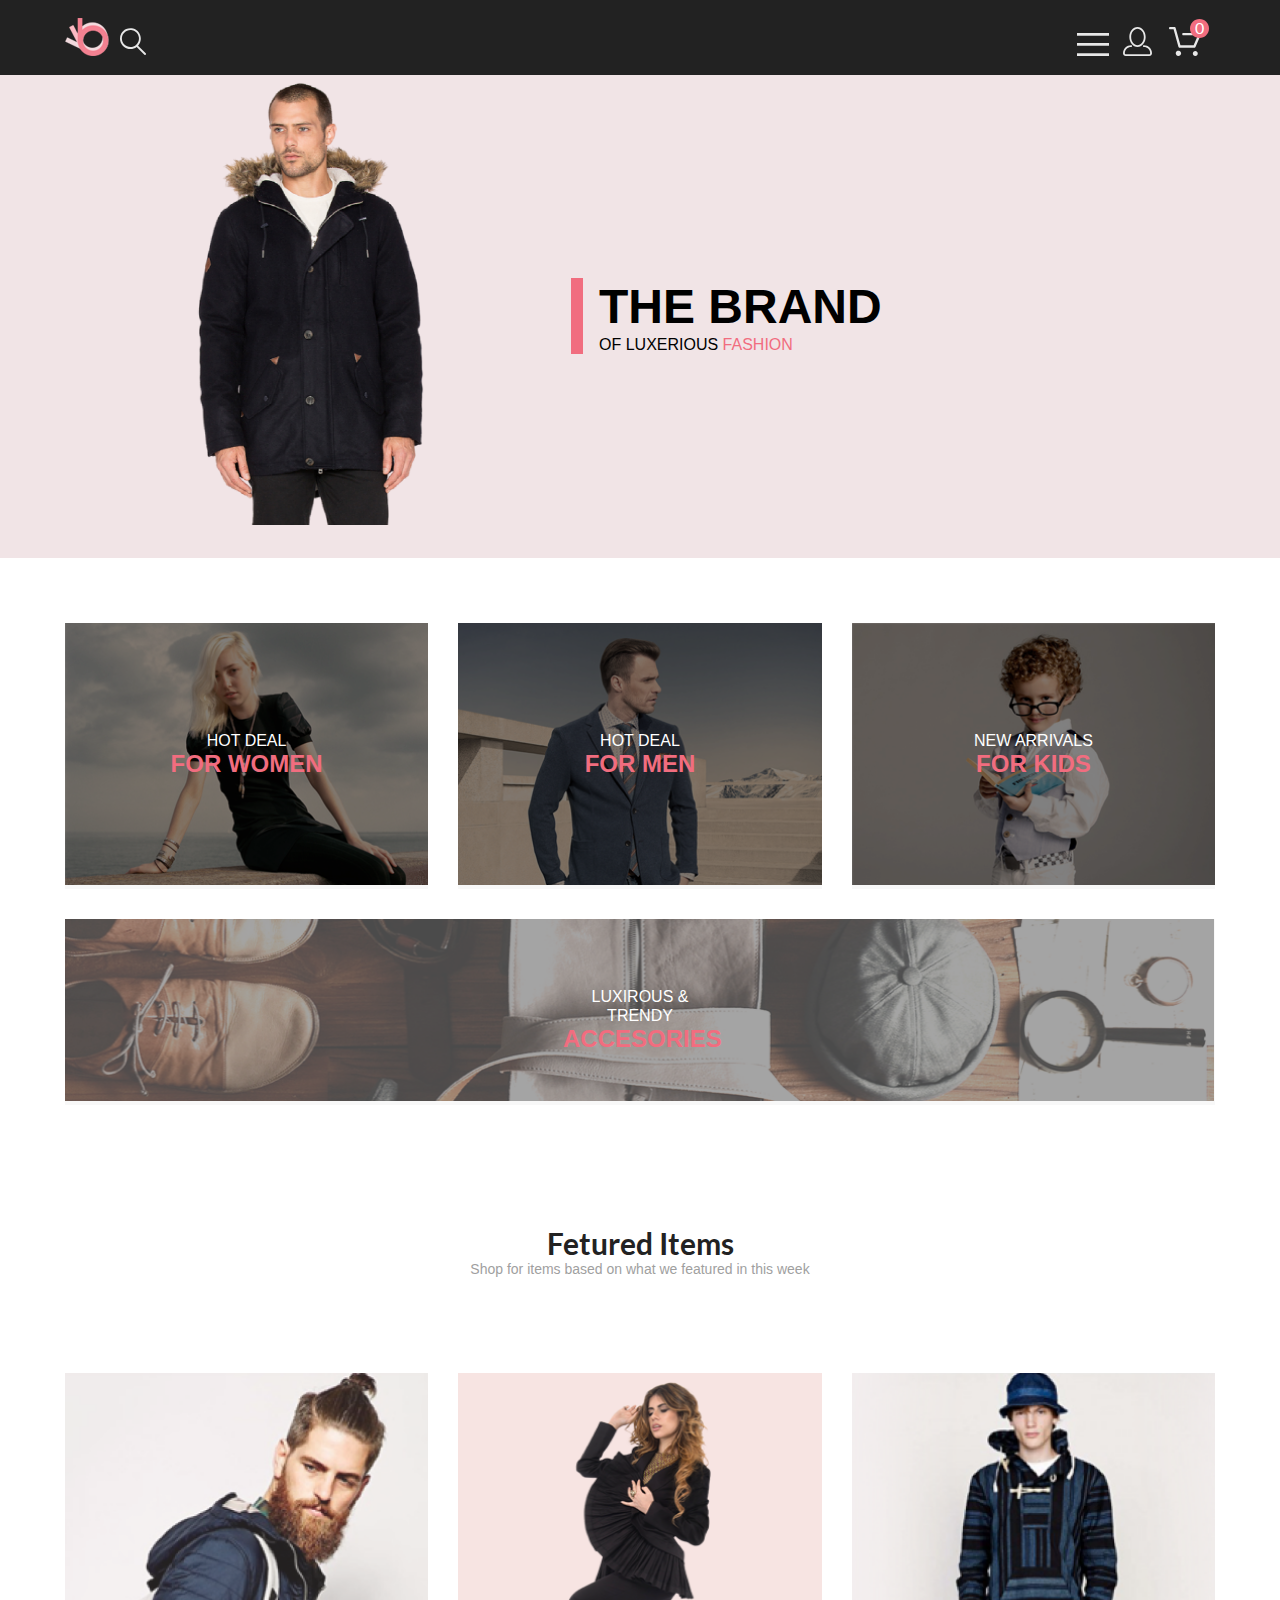
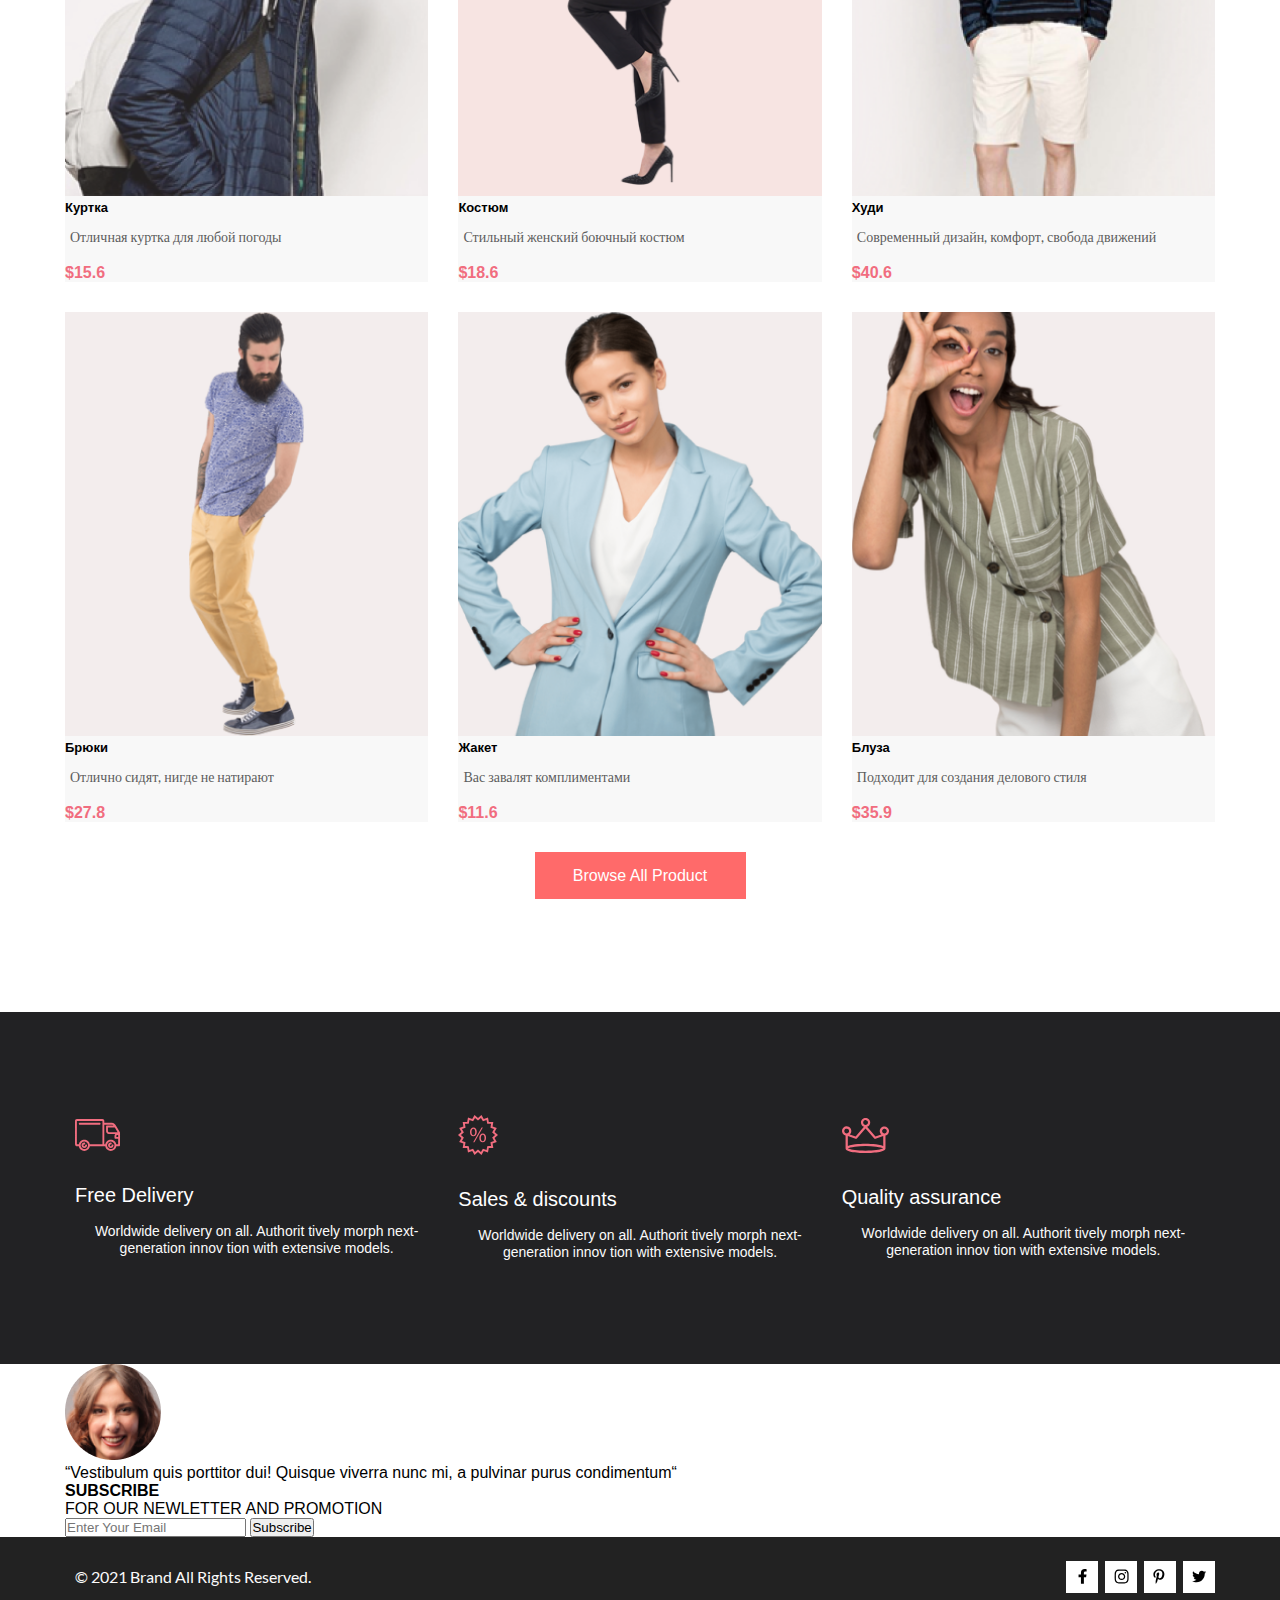
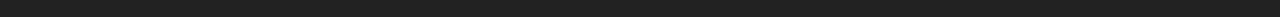
<file: index.html>
<!DOCTYPE html>
<html lang="en">
<head>
	<meta charset="UTF-8">
	<meta name="viewport" content="width=device-width, initial-scale=1.0">
	<link rel="shortcut icon" href="favicon.png" type="image/x-icon">
	<link href="styles/style.css" rel="stylesheet" type="text/css">
	<link href="styles/style-min.css" rel="stylesheet" type="text/css">
	<link href="styles/index.css" rel="stylesheet" type="text/css">
	<title>FashionShop</title>
</head>
<body>
	<div class="wrapper">
		<header>
			<div class="conteiner flex-spaceBetween fullHeight basePadding">
				<div class="fullHeight flex-spaceBetween w100">
					<div class="header-item-icon pointer">
						<a href="index.html">
							<img class="header-item-icon-img" src="img/iconHome.svg" alt="home icon"/>
						</a>
					</div>
					<div class="header-item-icon pointer redHover" id="searchBtn">
						<img class="header-item-icon-img" src="img/iconSearch.svg" alt="search icon" id="searchImg"/>
					</div>
				</div>
				<div class="searchLine" id="searchBar">
					<input class="searchLineInput"></input>
				</div>
				<div class="fullHeight flex-spaceBetween w160 rowReverse justifyRight">	
					<div class="header-item-icon iconCartHeader" id='cartPoint'>
						<a href="cart.html">
							<img class="header-item-icon-img" src="img/iconCart.svg" alt="home icon" id='cartImg00'/>
							<img class="header-item-icon-img header-item-icon-img-circle" src="img/iconCartCircle.svg" alt="home icon"/>
							<h6 class="header-item-icon-img header-item-icon-img-number">N</h6>
						</a>
						<div class='cartInfo'>
							<div id = 'cartContent'></div>
							<div class='catalog-button' id='emptyCart'>В корзине пока пусто</div>
							<div class='catalog-button' id='clearCart'>Очистить корзину</div>
						</div>	
					</div>	
					<div class="header-item-icon iconLK" id="cabinetBtn" >
						<a href="reg.html">
							<img class="header-item-icon-img" src="img/iconUserLK.svg" alt="search icon" id="cabinetImg"/>
						</a>
					</div>
					<div class="header-item-icon" id='menuBtn00'>
						<img class="header-item-icon-img header-item-icon-imgMenu" src="img/iconMenu.svg" alt="home icon" id="menuImg00">
						<div class="popUp-menu">
							<img class="popUp-menu-close-img" src="img/iconCloseMenu.svg" alt="close popUp-menu">
							<p class="popUp-menu-title">MENU</p>
							<a class="popUp-menu-group" href='catalog.html'>MAN</a>
							<a class="popUp-menu-item" href="single.html">Accessories</a>
							<a class="popUp-menu-item" href="single.html">Bags</a>
							<a class="popUp-menu-item" href="single.html">Denim</a>
							<a class="popUp-menu-item" href="single.html">T-Shirts</a>
							<a class="popUp-menu-group" href='catalog.html'>WOMAN</a>
							<a class="popUp-menu-item"  href="single.html">Accessories</a>
							<a class="popUp-menu-item"  href="single.html">Jackets & Coats</a>
							<a class="popUp-menu-item"  href="single.html">Polos</a>
							<a class="popUp-menu-item"  href="single.html">T-Shirts</a>
							<a class="popUp-menu-item"  href="single.html">Shirts</a>
							<a class="popUp-menu-group" href='catalog.html'>KIDS</a>
							<a class="popUp-menu-item"  href="single.html">Accessories</a>
							<a class="popUp-menu-item"  href="single.html">Jackets & Coats</a>
							<a class="popUp-menu-item"  href="single.html">Polos</a>
							<a class="popUp-menu-item"  href="single.html">T-Shirts</a>
							<a class="popUp-menu-item"  href="single.html">Shirts</a>
							<a class="popUp-menu-item" href="single.html">Bags</a>
						</div>
					</div>	
				</div>	
			</div>
		</header>	
		<section class='top-conteiner'>
			<div class='top-conteiner conteiner'>
				<div class="top-conteiner-block top-conteiner-img-block">
					<img class="top-conteiner-img" src="img/imgTopConteiner.png" alt="fashion man"/>
				</div>
				<div class="top-conteiner-block top-conteiner-text-block">
					<div class="top-conteiner-textblock">
						<div class="top-conteiner-textblock-line"></div>
						<div class="top-conteiner-textblock-context">
							<p class="bigLetters">THE BRAND</p>
							<p>OF LUXERIOUS <span class="redLetter">FASHION</span></p>
						</div>
					</div>
				</div>
			</div>
		</section>
		<main class='main-conteiner conteiner'>
			<div class='main-conteiner-context'>
				<a class='main-item block1' href="catalog.html">
					<img  class='itemImg shaddow' src="img/imgBlock1.png" alt="fashion man" />
					<div class="block-title">
						<div class="main-conteiner-block-title">
							HOT DEAL <br/><span class="bigRed">FOR WOMEN</span>
						</div>
					</div>	
				</a>
				<a class='main-item block2' href="catalog.html">
					<img  class='itemImg shaddow' src="img/imgBlock2.png" alt="fashion man" />
					<div class="block-title">
						<div class="main-conteiner-block-title">
							HOT DEAL <br/><span class="bigRed">FOR MEN</span>
						</div>
					</div>	
				</a>
				<a class='main-item block3' href="catalog.html">
					<img  class='itemImg shaddow' src="img/imgBlock3.png" alt="fashion man" />
					<div class="block-title">
						<div class="main-conteiner-block-title">
							NEW ARRIVALS<br/><span class="bigRed">FOR KIDS</span>
						</div>
					</div>	
				</a>
				<a class='main-item block4' href="catalog.html">
					<img  class='itemImg shaddow' src="img/imgBlock4.png" alt="fashion man" />
					<div class="block-title">
						<div class="main-conteiner-block-title">
							LUXIROUS & TRENDY<br/><span class="bigRed">ACCESORIES</span>
						</div>
					</div>	
				</a>
				<div class='block5'>
					<div class='main-conteiner-block5-title'>
						<p>Fetured Items</p>
					</div>
					<div class='main-conteiner-block5-text'>
						<p>Shop for items based on what we featured in this week</p>
					</div>
				</div>
				<div id="spaunPoint" class='spaunPoint'></div>	
				<div class='main-conteiner-block12'>
					<a href="catalog.html">
						<div class='catalog-button'>
						Browse All Product
						</div>	
					</a>
				</div>		
			</div>
		</main>
		<section class="bottom-conteiner">
			<div class="bottom-conteiner-services ">
				<div class='bottom-services conteiner'>
					<div class="bottom-services-item">
						<div class='bottom-services-item-block center'>
							<img src="img/iconDelivery.svg" alt="delivery icon" />
							<div class="bottom-services-item-block-title">
								<p>Free Delivery</p>
							</div>
							<div class="bottom-services-item-block-text">
								<p>Worldwide delivery on all. Authorit tively morph next-generation innov tion with extensive models.</p>
							</div>
						</div>	
					</div>
					<div class="bottom-services-item">
						<div class='bottom-services-item-block center'>
							<img src="img/iconSale.svg" alt="sale icon" />
							<div class="bottom-services-item-block-title">
								<p>Sales & discounts</p>
							</div>
							<div class="bottom-services-item-block-text">
								<p>Worldwide delivery on all. Authorit tively morph next-generation innov tion with extensive models.</p>
							</div>
						</div>	
					</div>
					<div class="bottom-services-item">
						<div class='bottom-services-item-block center'>
							<img src="img/iconQuality.svg" alt="sale icon" />
							<div class="bottom-services-item-block-title">
								<p>Quality assurance</p>
							</div>
							<div class="bottom-services-item-block-text">
								<p>Worldwide delivery on all. Authorit tively morph next-generation innov tion with extensive models.</p>
							</div>
						</div>	
					</div>
				</div>
			</div>
			<div class="bottom-conteiner-subscribe-main">
				<div class="bottom-conteiner-subscribe-main-shaddow">
					<div class="bottom-conteiner-subscribe conteiner">
						<div class="bottom-conteiner-subscribe-item center">
							<img class="bottom-conteiner-subscribe-img" src="img/imgSubscribe.png" alt="subscribe image"/>
							<div class="bottom-conteiner-subscribe-text">
								<p class="bottom-conteiner-text">“Vestibulum quis porttitor dui! Quisque viverra nunc mi, a pulvinar purus condimentum“</p>
							</div>	
						</div>
						<div class="bottom-conteiner-subscribe-item center">
							<div class="bottom-conteiner-subscribe-link-text">
								<p class="bottom-conteiner-link-text"><span class="bigLettertext"><b>SUBSCRIBE</b></span><br/> FOR OUR NEWLETTER AND PROMOTION</p>
								<form class="subscribe-form" action="#">
									<input class='bottom-conteiner-link-inputarea' type="email" placeholder="Enter Your Email" />
									<input type='submit' class="bottom-conteiner-link_button" value="Subscribe"/>
								</form>	
							</div>	
						</div>
					</div>
				</div>
			</div>
		</section>	
	</div>
	<footer>
		<div class="footer conteiner">
			<div  class="footer-left">
				<h6>© 2021  Brand  All Rights Reserved.</h6>
			</div>
			<div  class="footer-right">
				<div  class="footer-right-item">
					<img class="footer-right-item-img" src="img/footIconTwit.svg" alt="fashion man">
				</div>	
				<div  class="footer-right-item">
					<img class="footer-right-item-img" src="img/footIconPerisc.svg" alt="fashion man">
				</div>
				<div  class="footer-right-item">
					<img class="footer-right-item-img" src="img/footIconInsta.svg" alt="fashion man">
				</div>
				<div  class="footer-right-item">
					<img class="footer-right-item-img" src="img/footIconFacebook.svg" style="margin-left:12px" alt="fashion man">
				</div>				
			</div>
		</div>	
	</footer>
	<script src="js/basic.js"></script>
	<script src="js/cart.js"></script>	
</body>
</file>
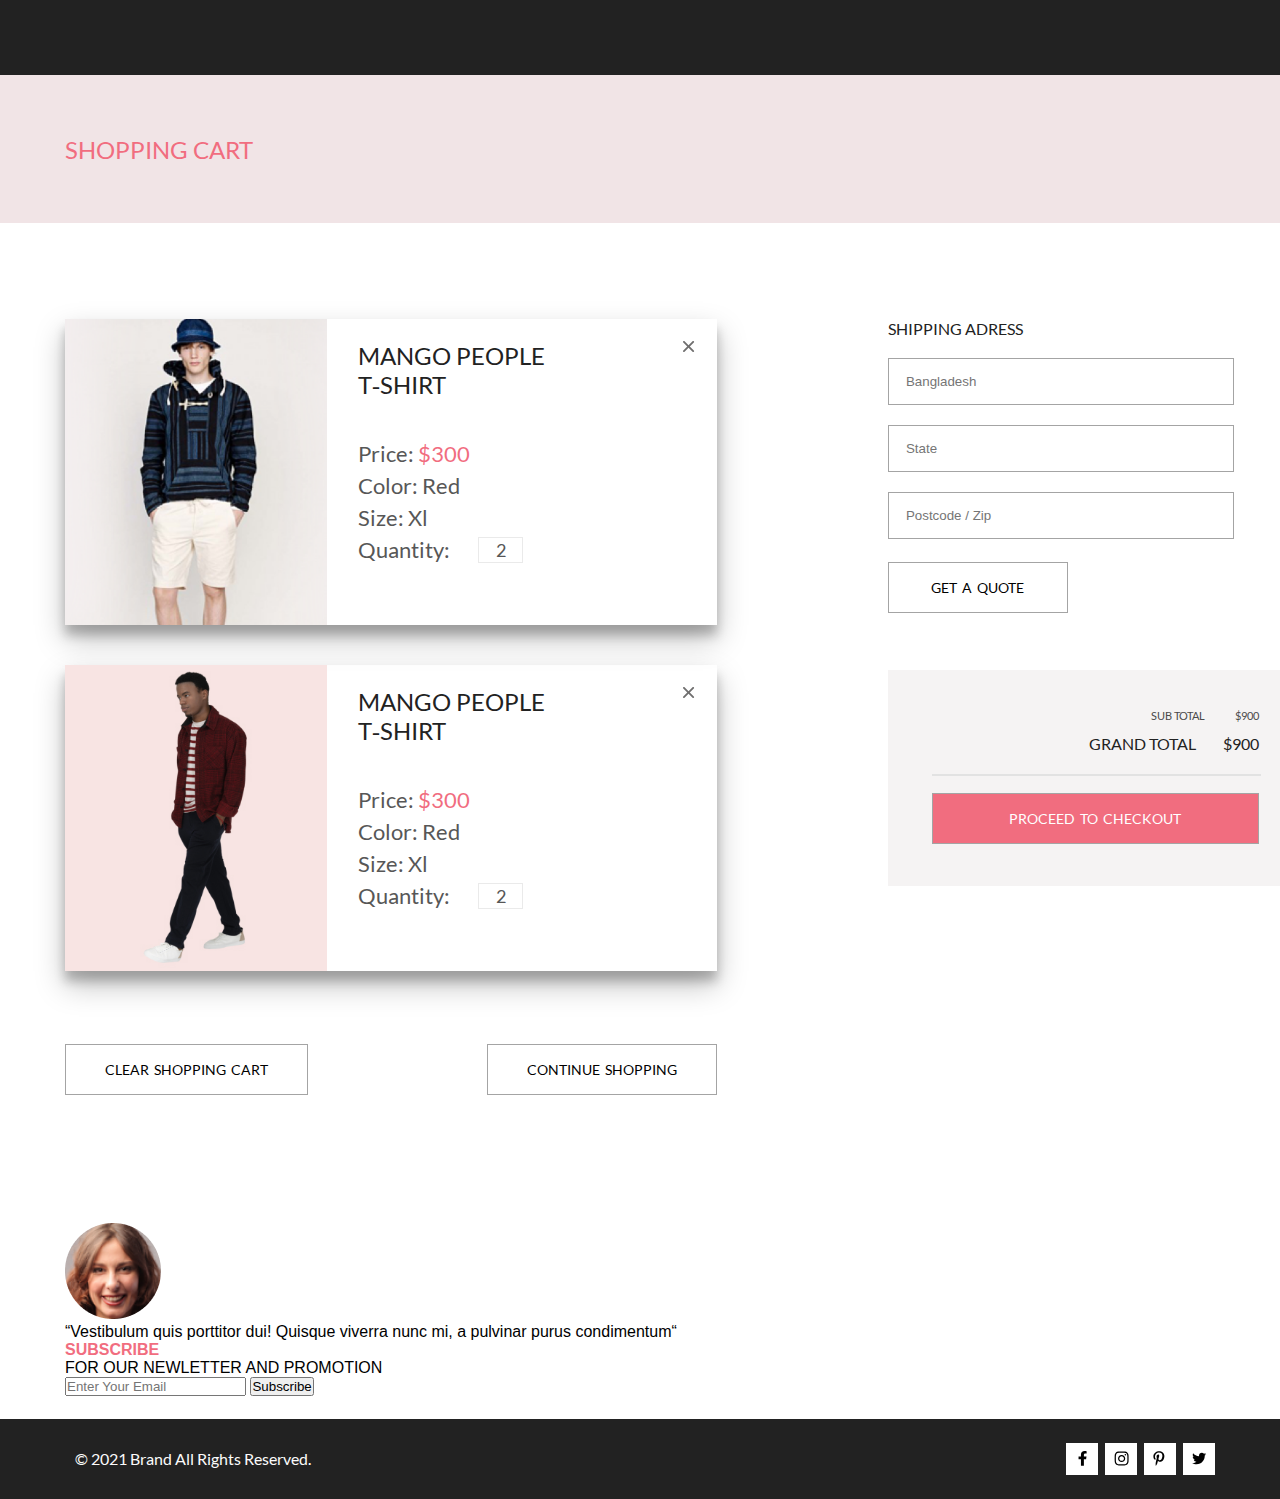
<file: cart.html>
<!DOCTYPE html>
<html lang="en">
<head>
	<meta charset="UTF-8">
	<meta name="viewport" content="width=device-width, initial-scale=1.0">
	<link href="styles/style.css" rel="stylesheet" type="text/css">
	<link href="styles/cart.css" rel="stylesheet" type="text/css">
	<title>Корзина</title>
</head>
<body>
	<div class="wrapper">
		<header>
			<div class="main-header conteiner">
				<div class="header-item header-group1">
					<div class="header-item-icon">
						<a href="index.html">
							<img class="header-item-icon-img" src="img/iconHome.svg" alt="home icon"/>
						</a>
					</div>	
					<div class="header-item-icon">
						<img class="header-item-icon-img" src="img/iconSearch.svg" alt="search icon"/>
					</div>
				</div>
				<div class="header-item header-group2">
					<div class="header-item-icon iconCartHeader">
						<a href="cart.html">
							<img class="header-item-icon-img" src="img/iconCart.svg" alt="home icon"/>
							<img class="header-item-icon-img header-item-icon-img-circle" src="img/iconCartCircle.svg" alt="home icon"/>
							<h6 class="header-item-icon-img header-item-icon-img-number">5</h6>
						</a>
					</div>	
					<div class="header-item-icon iconLK">
						<a href="reg.html">
							<img class="header-item-icon-img" src="img/iconUserLK.svg" alt="search icon"/>
						</a>
					</div>
					<div class="header-item-icon">
						<img class="header-item-icon-img header-item-icon-imgMenu" src="img/iconMenu.svg" alt="home icon">
						<div class="popUp-menu">
							<img class="popUp-menu-close-img" src="img/iconCloseMenu.svg" alt="close popUp-menu">
							<p class="popUp-menu-title">MENU</p>
							<a class="popUp-menu-group" href='catalog.html'>MAN</a>
							<a class="popUp-menu-item" href="#">Accessories</a>
							<a class="popUp-menu-item" href="#">Bags</a>
							<a class="popUp-menu-item" href="#">Denim</a>
							<a class="popUp-menu-item" href="#">T-Shirts</a>
							<a class="popUp-menu-group" href='catalog.html'>WOMAN</a>
							<a class="popUp-menu-item"  href="#">Accessories</a>
							<a class="popUp-menu-item"  href="#">Jackets & Coats</a>
							<a class="popUp-menu-item"  href="#">Polos</a>
							<a class="popUp-menu-item"  href="#">T-Shirts</a>
							<a class="popUp-menu-item"  href="#">Shirts</a>
							<a class="popUp-menu-group" href='catalog.html'>KIDS</a>
							<a class="popUp-menu-item"  href="#">Accessories</a>
							<a class="popUp-menu-item"  href="#">Jackets & Coats</a>
							<a class="popUp-menu-item"  href="#">Polos</a>
							<a class="popUp-menu-item"  href="#">T-Shirts</a>
							<a class="popUp-menu-item"  href="#">Shirts</a>
							<a class="popUp-menu-item" href="#">Bags</a>
						</div>
					</div>	
				</div>
			</div>
		</header>
		<section class='top-conteiner'>
			<div class="top-conteiner-block conteiner">
				<div class="top-conteiner-textblock textblock1">
					<p>SHOPPING CART </p>
				</div>	
				<div class="top-conteiner-textblock textblock2">
					<p> </p>
				</div>
			</div>
		</section>	
		<main class="conteiner main-conteiner-context">
			<div class="main-conteiner-context-item2"> 
				<div class="cardsBox">
					<a href="single.html" class="card">
						<div class="cardContext">
							<img class="cardImg" src="img/imgBlock8.png" alt="fashion man" />
							<div class="cardInfo">
								<div class="cardInfoTopBlock">
									<div class="cardInfoTopBlockTitle">MANGO  PEOPLE T&#8209;SHIRT</div>
									<img class="popUp-menu-close-img" src="img/iconCloseMenu.svg" alt="close popUp-menu"/>
								</div>
								<p class="cardInfoText">Price: <span>$300</span></p>
								<p class="cardInfoText">Color: Red</p>
								<p class="cardInfoText">Size: Xl	</p>
								<div class="cardInfoQuontity cardInfoText">
									<p>Quantity:</p>
									<div class="quontityNumber">
										2	
									</div>	
								</div>
							</div>
						</div>
					</a>
					<a href="single.html" class="card">
						<div class="cardContext">
							<img class="cardImg" src="img/imgBlock12.jpg" alt="fashion man" />
							<div class="cardInfo">
								<div class="cardInfoTopBlock">
									<div class="cardInfoTopBlockTitle">MANGO  PEOPLE T&#8209;SHIRT</div>
									<img class="popUp-menu-close-img" src="img/iconCloseMenu.svg" alt="close popUp-menu"/>
								</div>
								<p class="cardInfoText">Price: <span>$300</span></p>
								<p class="cardInfoText">Color: Red</p>
								<p class="cardInfoText">Size: Xl	</p>
								<div class="cardInfoQuontity cardInfoText">
									<p>Quantity:</p>
									<div class="quontityNumber">
										2	
									</div>	
								</div>
							</div>
						</div>
					</a>
				</div>
				<div class="buttonBox">
					<a class="buttonBoxItem" href="#">
						<div class="buttonBoxItemText">
							CLEAR SHOPPING CART
						</div>
					</a>
					<a class="buttonBoxItem" href="catalog.html">
						<div class="buttonBoxItemText">
							CONTINUE SHOPPING
						</div>
					</a>
				</div>		
			</div>
			<div class="main-conteiner-context-item1"> 
				<div class="shippingAdress">SHIPPING ADRESS</div>
				<form>
					<input type="text" class="formСontrol" placeholder="Bangladesh" aria-label="First name"/>
					<input type="text" class="formСontrol" placeholder="State" aria-label="Last name"/>
					<input type="text" class="formСontrol" id="exampleFormControlInput1" placeholder="Postcode / Zip" />
				</form>
				<a class="buttonBoxItem item3" href="#">
					<div class="buttonBoxItemText">
						GET A QUOTE
					</div>
				</a>
				<div class="checkout">
					<div class="subtotal">
						<p class="subtotalText">SUB TOTAL</p>
						<p class="subtotalText">$900</p>
					</div>
					<div class="grandtotal">
						<p class="grandtotalText">GRAND TOTAL</p>
						<p class="grandtotalText redLetter">$900</p>
					</div>
					<div class="devider"></div>
					<a class="buttonBoxItem item4" href="#">
						<div class="buttonBoxItemText item4">
							PROCEED TO CHECKOUT
						</div>
					</a>
				</div>				
			</div>
		</main>	
		<section class="bottom-conteiner">
			<div class="bottom-conteiner-subscribe-main">
				<div class="bottom-conteiner-subscribe-main-shaddow">
					<div class="bottom-conteiner-subscribe conteiner">
						<div class="bottom-conteiner-subscribe-item center">
							<img class="bottom-conteiner-subscribe-img" src="img/imgSubscribe.png" alt="subscribe image"/>
							<div class="bottom-conteiner-subscribe-text">
								<p class="bottom-conteiner-text">“Vestibulum quis porttitor dui! Quisque viverra nunc mi, a pulvinar purus condimentum“</p>
							</div>	
						</div>
						<div class="bottom-conteiner-subscribe-item center">
							<div class="bottom-conteiner-subscribe-link-text">
								<p class="bottom-conteiner-link-text"><span class="bigLettertext"><b>SUBSCRIBE</b></span><br/> FOR OUR NEWLETTER AND PROMOTION</p>
								<form class="subscribe-form" action="#">
									<input class='bottom-conteiner-link-inputarea' type="email" placeholder="Enter Your Email" />
									<input type='submit' class="bottom-conteiner-link_button" value="Subscribe"/>
								</form>	
							</div>	
						</div>
					</div>
				</div>
			</div>
		</section>	
	</div>
	<footer>
		<div class="footer conteiner">
			<div  class="footer-left">
				<h6>© 2021  Brand  All Rights Reserved.</h6>
			</div>
			<div  class="footer-right">
				<div  class="footer-right-item">
					<img class="footer-right-item-img" src="img/footIconTwit.svg" alt="fashion man">
				</div>	
				<div  class="footer-right-item">
					<img class="footer-right-item-img" src="img/footIconPerisc.svg" alt="fashion man">
				</div>
				<div  class="footer-right-item">
					<img class="footer-right-item-img" src="img/footIconInsta.svg" alt="fashion man">
				</div>
				<div  class="footer-right-item">
					<img class="footer-right-item-img" src="img/footIconFacebook.svg" style="margin-left:12px" alt="fashion man">
				</div>				
			</div>
		</div>	
	</footer>	
</body>
</file>
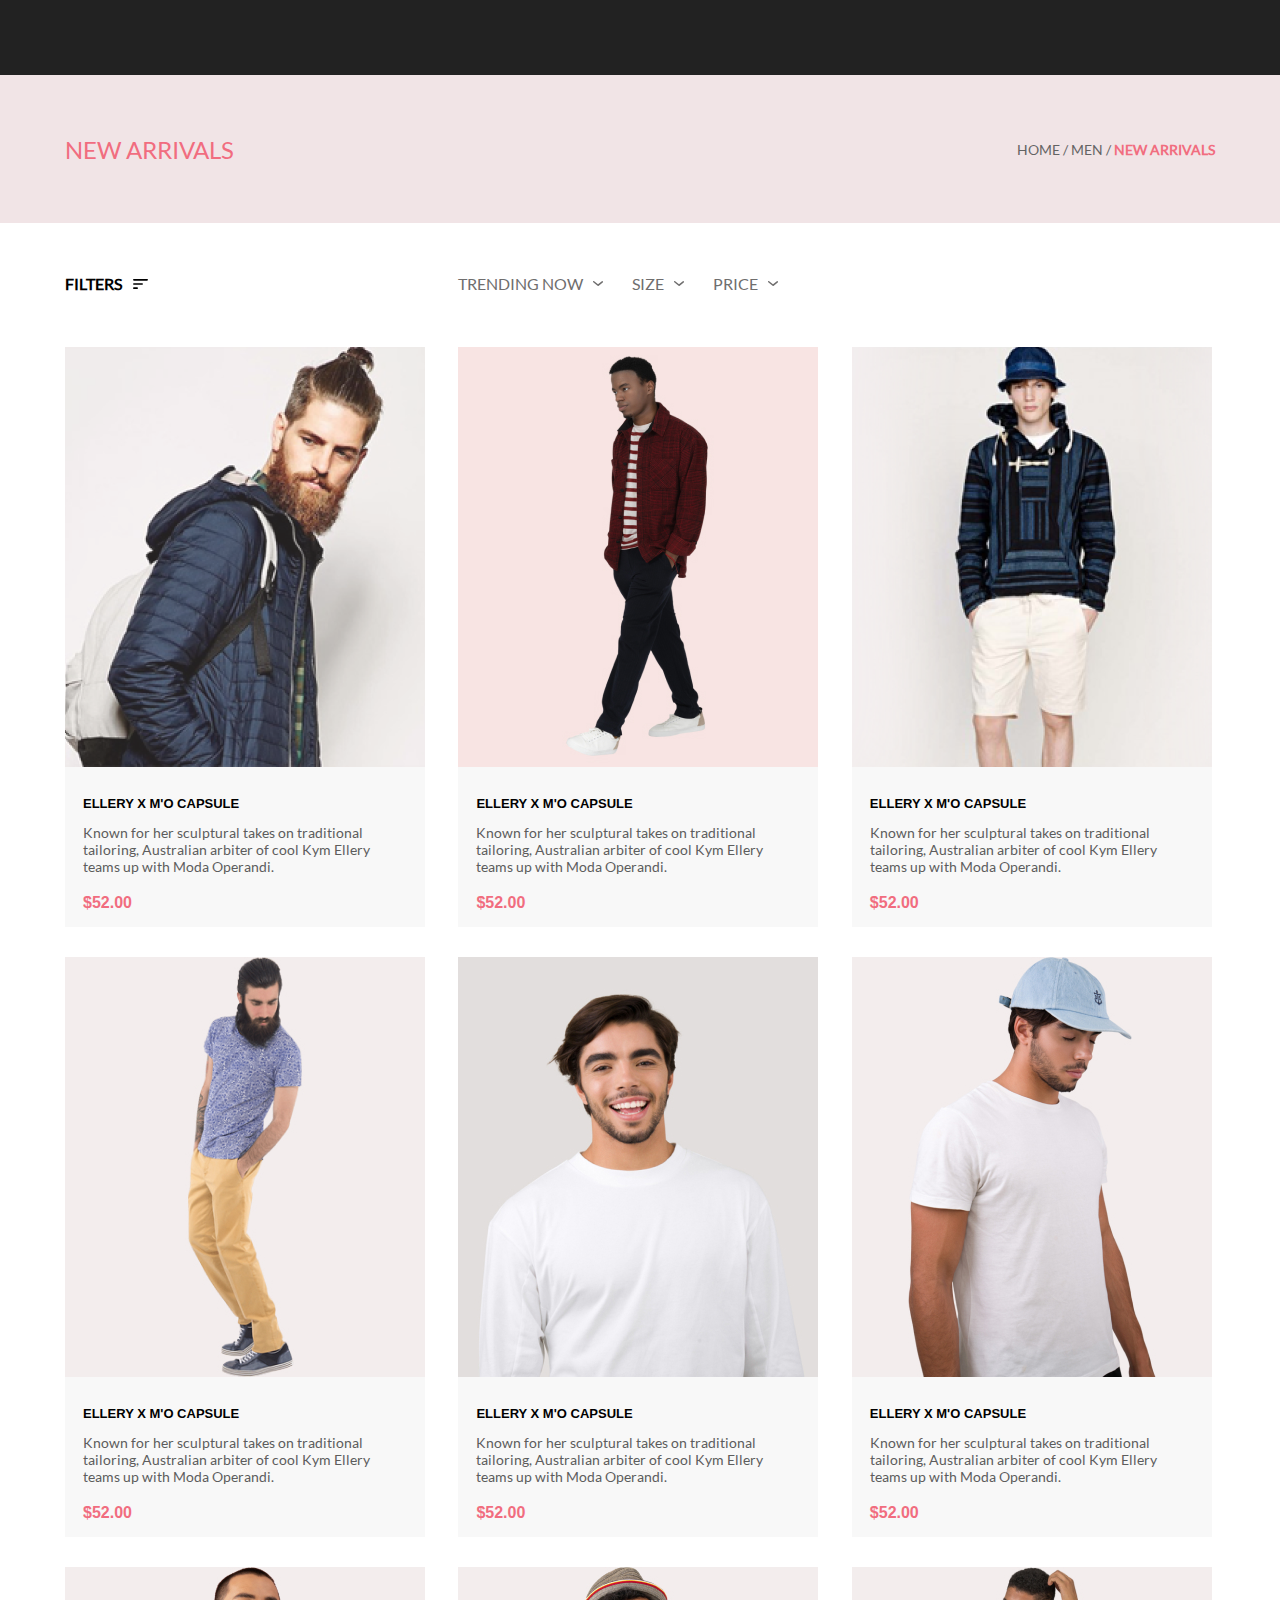
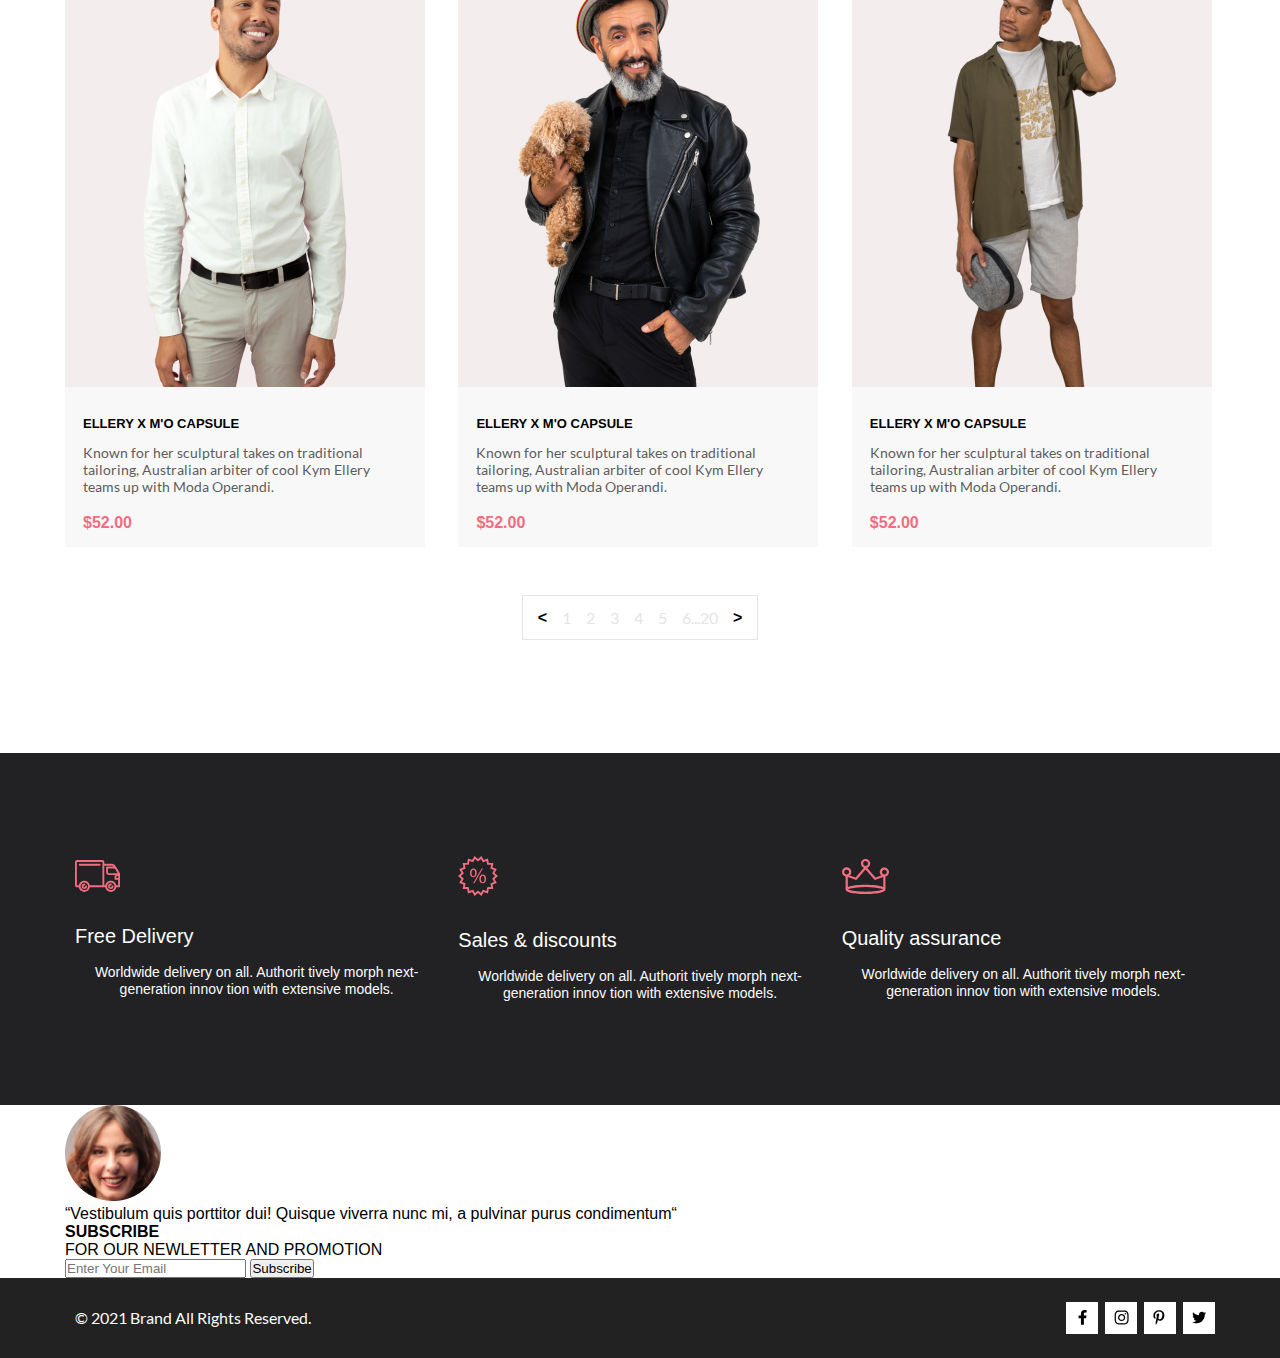
<file: catalog.html>
<!DOCTYPE html>
<html lang="en">
<head>
	<meta charset="UTF-8">
	<meta name="viewport" content="width=device-width, initial-scale=1.0">
	<link href="styles/style.css" rel="stylesheet" type="text/css">
	<link href="styles/catalog.css" rel="stylesheet" type="text/css">
	<title>Каталог</title>
</head>
<body>
	<div class="wrapper">
		<header>
			<div class="main-header conteiner">
				<div class="header-item header-group1">
					<div class="header-item-icon">
						<a href="index.html">
							<img class="header-item-icon-img" src="img/iconHome.svg" alt="home icon"/>
						</a>
					</div>	
					<div class="header-item-icon">
						<img class="header-item-icon-img" src="img/iconSearch.svg" alt="search icon"/>
					</div>
				</div>
				<div class="header-item header-group2">
					<div class="header-item-icon iconCartHeader">
						<a href="cart.html">
							<img class="header-item-icon-img" src="img/iconCart.svg" alt="home icon"/>
							<img class="header-item-icon-img header-item-icon-img-circle" src="img/iconCartCircle.svg" alt="home icon"/>
							<h6 class="header-item-icon-img header-item-icon-img-number">5</h6>
						</a>
					</div>	
					<div class="header-item-icon iconLK">
						<a href="reg.html">
							<img class="header-item-icon-img" src="img/iconUserLK.svg" alt="search icon"/>
						</a>
					</div>
					<div class="header-item-icon">
						<img class="header-item-icon-img header-item-icon-imgMenu" src="img/iconMenu.svg" alt="home icon">
						<div class="popUp-menu">
							<img class="popUp-menu-close-img" src="img/iconCloseMenu.svg" alt="close popUp-menu">
							<p class="popUp-menu-title">MENU</p>
							<a class="popUp-menu-group" href='catalog.html'>MAN</a>
							<a class="popUp-menu-item" href="#">Accessories</a>
							<a class="popUp-menu-item" href="#">Bags</a>
							<a class="popUp-menu-item" href="#">Denim</a>
							<a class="popUp-menu-item" href="#">T-Shirts</a>
							<a class="popUp-menu-group" href='catalog.html'>WOMAN</a>
							<a class="popUp-menu-item"  href="#">Accessories</a>
							<a class="popUp-menu-item"  href="#">Jackets & Coats</a>
							<a class="popUp-menu-item"  href="#">Polos</a>
							<a class="popUp-menu-item"  href="#">T-Shirts</a>
							<a class="popUp-menu-item"  href="#">Shirts</a>
							<a class="popUp-menu-group" href='catalog.html'>KIDS</a>
							<a class="popUp-menu-item"  href="#">Accessories</a>
							<a class="popUp-menu-item"  href="#">Jackets & Coats</a>
							<a class="popUp-menu-item"  href="#">Polos</a>
							<a class="popUp-menu-item"  href="#">T-Shirts</a>
							<a class="popUp-menu-item"  href="#">Shirts</a>
							<a class="popUp-menu-item" href="#">Bags</a>
						</div>
					</div>	
				</div>
			</div>
		</header>	
		<section class='top-conteiner'>
			<div class="top-conteiner-block conteiner">
				<div class="top-conteiner-textblock textblock1">
					<p>NEW  ARRIVALS </p>
				</div>	
				<div class="top-conteiner-textblock textblock2">
					<p>
						<a href="home.thml">
							<span id="textblock2-span1">
								HOME
							</span>
						</a> / MEN / <span id="textblock2-span">NEW ARRIVALS</span> </p>
				</div>
			</div>
		</section>	
		<main class="conteiner">
			<div class="main-conteiner-context ">
				<div class='main-conteiner-block1'>
					<div class='main-conteiner-block1-trigger'>
						<p>FILTERS</p>
						<svg class="main-conteiner-block1-logo" width="15" height="10" viewBox="0 0 15 10" fill="none" xmlns="http://www.w3.org/2000/svg">
							<path d="M0.833333 10H4.16667C4.625 10 5 9.625 5 9.16667C5 8.70833 4.625 8.33333 4.16667 8.33333H0.833333C0.375 8.33333 0 8.70833 0 9.16667C0 9.625 0.375 10 0.833333 10ZM0 0.833333C0 1.29167 0.375 1.66667 0.833333 1.66667H14.1667C14.625 1.66667 15 1.29167 15 0.833333C15 0.375 14.625 0 14.1667 0H0.833333C0.375 0 0 0.375 0 0.833333ZM0.833333 5.83333H9.16667C9.625 5.83333 10 5.45833 10 5C10 4.54167 9.625 4.16667 9.16667 4.16667H0.833333C0.375 4.16667 0 4.54167 0 5C0 5.45833 0.375 5.83333 0.833333 5.83333Z" fill="black" />
						</svg>
					</div>
					<div class='main-conteiner-block1-popUp'>
						<div class='main-conteiner-block1-trigger2'>
							<p>FILTERS</p>
							<svg class="main-conteiner-block1-logo" width="15" height="10" viewBox="0 0 15 10" fill="none" xmlns="http://www.w3.org/2000/svg">
								<path d="M0.833333 10H4.16667C4.625 10 5 9.625 5 9.16667C5 8.70833 4.625 8.33333 4.16667 8.33333H0.833333C0.375 8.33333 0 8.70833 0 9.16667C0 9.625 0.375 10 0.833333 10ZM0 0.833333C0 1.29167 0.375 1.66667 0.833333 1.66667H14.1667C14.625 1.66667 15 1.29167 15 0.833333C15 0.375 14.625 0 14.1667 0H0.833333C0.375 0 0 0.375 0 0.833333ZM0.833333 5.83333H9.16667C9.625 5.83333 10 5.45833 10 5C10 4.54167 9.625 4.16667 9.16667 4.16667H0.833333C0.375 4.16667 0 4.54167 0 5C0 5.45833 0.375 5.83333 0.833333 5.83333Z" fill="#EF5B70" />
							</svg>
						</div>
						<div class='main-conteiner-block1-category'> 
							<div class='main-conteiner-block1-categoryBar'></div>
							<div class="main-conteiner-block1-categoryName">
								<p>CATEGORY</p>
							</div>
						</div>
						<a class="popUp-menu-item" href="#">Accessories</a>
						<a class="popUp-menu-item" href="#">Bags</a>
						<a class="popUp-menu-item" href="#">Denim</a>
						<a class="popUp-menu-item" href="#">Hoodies & Sweatshirts</a>
						<a class="popUp-menu-item"  href="#">Jackets & Coats</a>
						<a class="popUp-menu-item"  href="#">Polos</a>
						<a class="popUp-menu-item"  href="#">Shirts</a>
						<a class="popUp-menu-item"  href="#">Shoes</a>
						<a class="popUp-menu-item"  href="#">Sweaters & Knits</a>
						<a class="popUp-menu-item"  href="#">T-Shirts</a>
						<a class="popUp-menu-item" href="#">Tanks</a>
						<div class='main-conteiner-block1-category'> 
							<div class='main-conteiner-block1-categoryBar'></div>
							<div class="main-conteiner-block1-categoryName">
								<p>BRAND</p>
							</div>
						</div>
						<div class='main-conteiner-block1-category'> 
							<div class='main-conteiner-block1-categoryBar'></div>
							<div class="main-conteiner-block1-categoryName">
								<p>DESIGNER</p>
							</div>
						</div>
					</div>	
				</div>
				<div class='main-conteiner-block12'>
					<div class='main-conteiner-block12-trigger'>
						<p class="triggerName">TRENDING NOW</p>
						<img src="img/iconFilterOpener.svg" alt="FilterOpener"/>	
					</div>
					<div class='main-conteiner-block12-trigger trigger2'>
						<p class="triggerName">SIZE</p>  
						<img src="img/iconFilterOpener.svg" alt="FilterOpener"/>
						<div class="sizePopUp">
							<label class="labelStyle"><input type="checkbox" name="XS"> XS</label>
							<label class="labelStyle"><input type="checkbox" name="S"> S</label>
							<label class="labelStyle"><input type="checkbox" name="M"> M</label>
							<label class="labelStyle"><input type="checkbox" name="L"> L</label>
						</div>
					</div>
					<div class='main-conteiner-block12-trigger'>
						<p class="triggerName">PRICE</p> 
						<img src="img/iconFilterOpener.svg" alt="FilterOpener"/>
					</div>
				</div>	
				<div class='main-conteiner-block2'>
						<div class="info-block">
							<div class="info-block-img">
								<img src="img/imgBlock6.png" alt="fashion man" />
							</div>
							<div class="info-block-context">
								<h3 class="info-block-context-title">ELLERY X M'O CAPSULE</h3>
								<h6 class="info-block-context-text">Known for her sculptural takes on traditional tailoring, Australian arbiter of cool Kym Ellery teams up with Moda Operandi.</h6>
								<h5 class="info-block-context-price">$52.00</h5>
							</div>
						</div>	
					</div>	
					<div class='main-conteiner-block3'>
						<div class="info-block">
							<div class="info-block-img">
								<img src="img/imgBlock12.jpg" alt="fashion man" />
							</div>
							<div class="info-block-context">
								<h3 class="info-block-context-title">ELLERY X M'O CAPSULE</h3>
								<h6 class="info-block-context-text">Known for her sculptural takes on traditional tailoring, Australian arbiter of cool Kym Ellery teams up with Moda Operandi.</h6>
								<h5 class="info-block-context-price">$52.00</h5>
							</div>
						</div>
					</div>
					<div class='main-conteiner-block4'>
						<div class="info-block">
							<div class="info-block-img">
								<img src="img/imgBlock8.png" alt="fashion man" />
							</div>
							<div class="info-block-context">
								<h3 class="info-block-context-title">ELLERY X M'O CAPSULE</h3>
								<h6 class="info-block-context-text">Known for her sculptural takes on traditional tailoring, Australian arbiter of cool Kym Ellery teams up with Moda Operandi.</h6>
								<h5 class="info-block-context-price">$52.00</h5>
							</div>
						</div>
					</div>
					<div class='main-conteiner-block5'>
						<div class="info-block">
							<div class="info-block-img">
								<img src="img/imgBlock13.jpg" alt="fashion man" />
							</div>
							<div class="info-block-context">
								<h3 class="info-block-context-title">ELLERY X M'O CAPSULE</h3>
								<h6 class="info-block-context-text">Known for her sculptural takes on traditional tailoring, Australian arbiter of cool Kym Ellery teams up with Moda Operandi.</h6>
								<h5 class="info-block-context-price">$52.00</h5>
							</div>
						</div>
					</div>
					<div class='main-conteiner-block6'>
						<div class="info-block">
							<div class="info-block-img">
								<img src="img/imgBlock14.jpg" alt="fashion man" />
							</div>
							<div class="info-block-context">
								<h3 class="info-block-context-title">ELLERY X M'O CAPSULE</h3>
								<h6 class="info-block-context-text">Known for her sculptural takes on traditional tailoring, Australian arbiter of cool Kym Ellery teams up with Moda Operandi.</h6>
								<h5 class="info-block-context-price">$52.00</h5>
							</div>
						</div>
					</div>
					<div class='main-conteiner-block7'>
						<div class="info-block">
							<div class="info-block-img">
								<img src="img/imgBlock15.jpg" alt="fashion man" />
							</div>
							<div class="info-block-context">
								<h3 class="info-block-context-title">ELLERY X M'O CAPSULE</h3>
								<h6 class="info-block-context-text">Known for her sculptural takes on traditional tailoring, Australian arbiter of cool Kym Ellery teams up with Moda Operandi.</h6>
								<h5 class="info-block-context-price">$52.00</h5>
							</div>
						</div>
					</div>	
					<div class='main-conteiner-block8'>
						<div class="info-block">
							<div class="info-block-img">
								<img src="img/imgBlock16.jpg" alt="fashion man" />
							</div>
							<div class="info-block-context">
								<h3 class="info-block-context-title">ELLERY X M'O CAPSULE</h3>
								<h6 class="info-block-context-text">Known for her sculptural takes on traditional tailoring, Australian arbiter of cool Kym Ellery teams up with Moda Operandi.</h6>
								<h5 class="info-block-context-price">$52.00</h5>
							</div>
						</div>
					</div>	
					<div class='main-conteiner-block9'>
						<div class="info-block">
							<div class="info-block-img">
								<img src="img/imgBlock17.jpg" alt="fashion man" />
							</div>
							<div class="info-block-context">
								<h3 class="info-block-context-title">ELLERY X M'O CAPSULE</h3>
								<h6 class="info-block-context-text">Known for her sculptural takes on traditional tailoring, Australian arbiter of cool Kym Ellery teams up with Moda Operandi.</h6>
								<h5 class="info-block-context-price">$52.00</h5>
							</div>
						</div>
					</div>	
					<div class='main-conteiner-block10'>
						<div class="info-block">
							<div class="info-block-img">
								<img src="img/imgBlock18.jpg" alt="fashion man" />
							</div>
							<div class="info-block-context">
								<h3 class="info-block-context-title">ELLERY X M'O CAPSULE</h3>
								<h6 class="info-block-context-text">Known for her sculptural takes on traditional tailoring, Australian arbiter of cool Kym Ellery teams up with Moda Operandi.</h6>
								<h5 class="info-block-context-price">$52.00</h5>
							</div>
						</div>
					</div>		
					<div class='main-conteiner-block11'>
						<div class="pages-numbers">
						 	<a class="pages-numbers-item" href="">&#706;</a>
						 	<a class="pages-numbers-item" href="">1</a>
						   <a class="pages-numbers-item" href="">2</a>
						   <a class="pages-numbers-item" href="">3</a>
						   <a class="pages-numbers-item" href="">4</a>
						   <a class="pages-numbers-item" href="">5</a>
						   <a class="pages-numbers-item" href="">6...20</a>
						   <a class="pages-numbers-item" href="">&#707;</a>
						</div>  
					</div>
				</div>
		</main>
		<section class="bottom-conteiner">
			<div class="bottom-conteiner-services ">
				<div class='bottom-services conteiner'>
					<div class="bottom-services-item">
						<div class='bottom-services-item-block center'>
							<img src="img/iconDelivery.svg" alt="delivery icon" />
							<div class="bottom-services-item-block-title">
								<p>Free Delivery</p>
							</div>
							<div class="bottom-services-item-block-text">
								<p>Worldwide delivery on all. Authorit tively morph next-generation innov tion with extensive models.</p>
							</div>
						</div>	
					</div>
					<div class="bottom-services-item">
						<div class='bottom-services-item-block center'>
							<img src="img/iconSale.svg" alt="sale icon" />
							<div class="bottom-services-item-block-title">
								<p>Sales & discounts</p>
							</div>
							<div class="bottom-services-item-block-text">
								<p>Worldwide delivery on all. Authorit tively morph next-generation innov tion with extensive models.</p>
							</div>
						</div>	
					</div>
					<div class="bottom-services-item">
						<div class='bottom-services-item-block center'>
							<img src="img/iconQuality.svg" alt="sale icon" />
							<div class="bottom-services-item-block-title">
								<p>Quality assurance</p>
							</div>
							<div class="bottom-services-item-block-text">
								<p>Worldwide delivery on all. Authorit tively morph next-generation innov tion with extensive models.</p>
							</div>
						</div>	
					</div>
				</div>
			</div>
			<div class="bottom-conteiner-subscribe-main">
				<div class="bottom-conteiner-subscribe-main-shaddow">
					<div class="bottom-conteiner-subscribe conteiner">
						<div class="bottom-conteiner-subscribe-item center">
							<img class="bottom-conteiner-subscribe-img" src="img/imgSubscribe.png" alt="subscribe image"/>
							<div class="bottom-conteiner-subscribe-text">
								<p class="bottom-conteiner-text">“Vestibulum quis porttitor dui! Quisque viverra nunc mi, a pulvinar purus condimentum“</p>
							</div>	
						</div>
						<div class="bottom-conteiner-subscribe-item center">
							<div class="bottom-conteiner-subscribe-link-text">
								<p class="bottom-conteiner-link-text"><span class="bigLettertext"><b>SUBSCRIBE</b></span><br/> FOR OUR NEWLETTER AND PROMOTION</p>
								<form class="subscribe-form" action="#">
									<input class='bottom-conteiner-link-inputarea' type="email" placeholder="Enter Your Email" />
									<input type='submit' class="bottom-conteiner-link_button" value="Subscribe"/>
								</form>	
							</div>	
						</div>
					</div>
				</div>
			</div>
		</section>	
	</div>
	<footer>
		<div class="footer conteiner">
			<div  class="footer-left">
				<h6>© 2021  Brand  All Rights Reserved.</h6>
			</div>
			<div  class="footer-right">
				<div  class="footer-right-item">
					<img class="footer-right-item-img" src="img/footIconTwit.svg" alt="fashion man">
				</div>	
				<div  class="footer-right-item">
					<img class="footer-right-item-img" src="img/footIconPerisc.svg" alt="fashion man">
				</div>
				<div  class="footer-right-item">
					<img class="footer-right-item-img" src="img/footIconInsta.svg" alt="fashion man">
				</div>
				<div  class="footer-right-item">
					<img class="footer-right-item-img" src="img/footIconFacebook.svg" style="margin-left:12px" alt="fashion man">
				</div>				
			</div>
		</div>	
	</footer>	
</body>
</file>
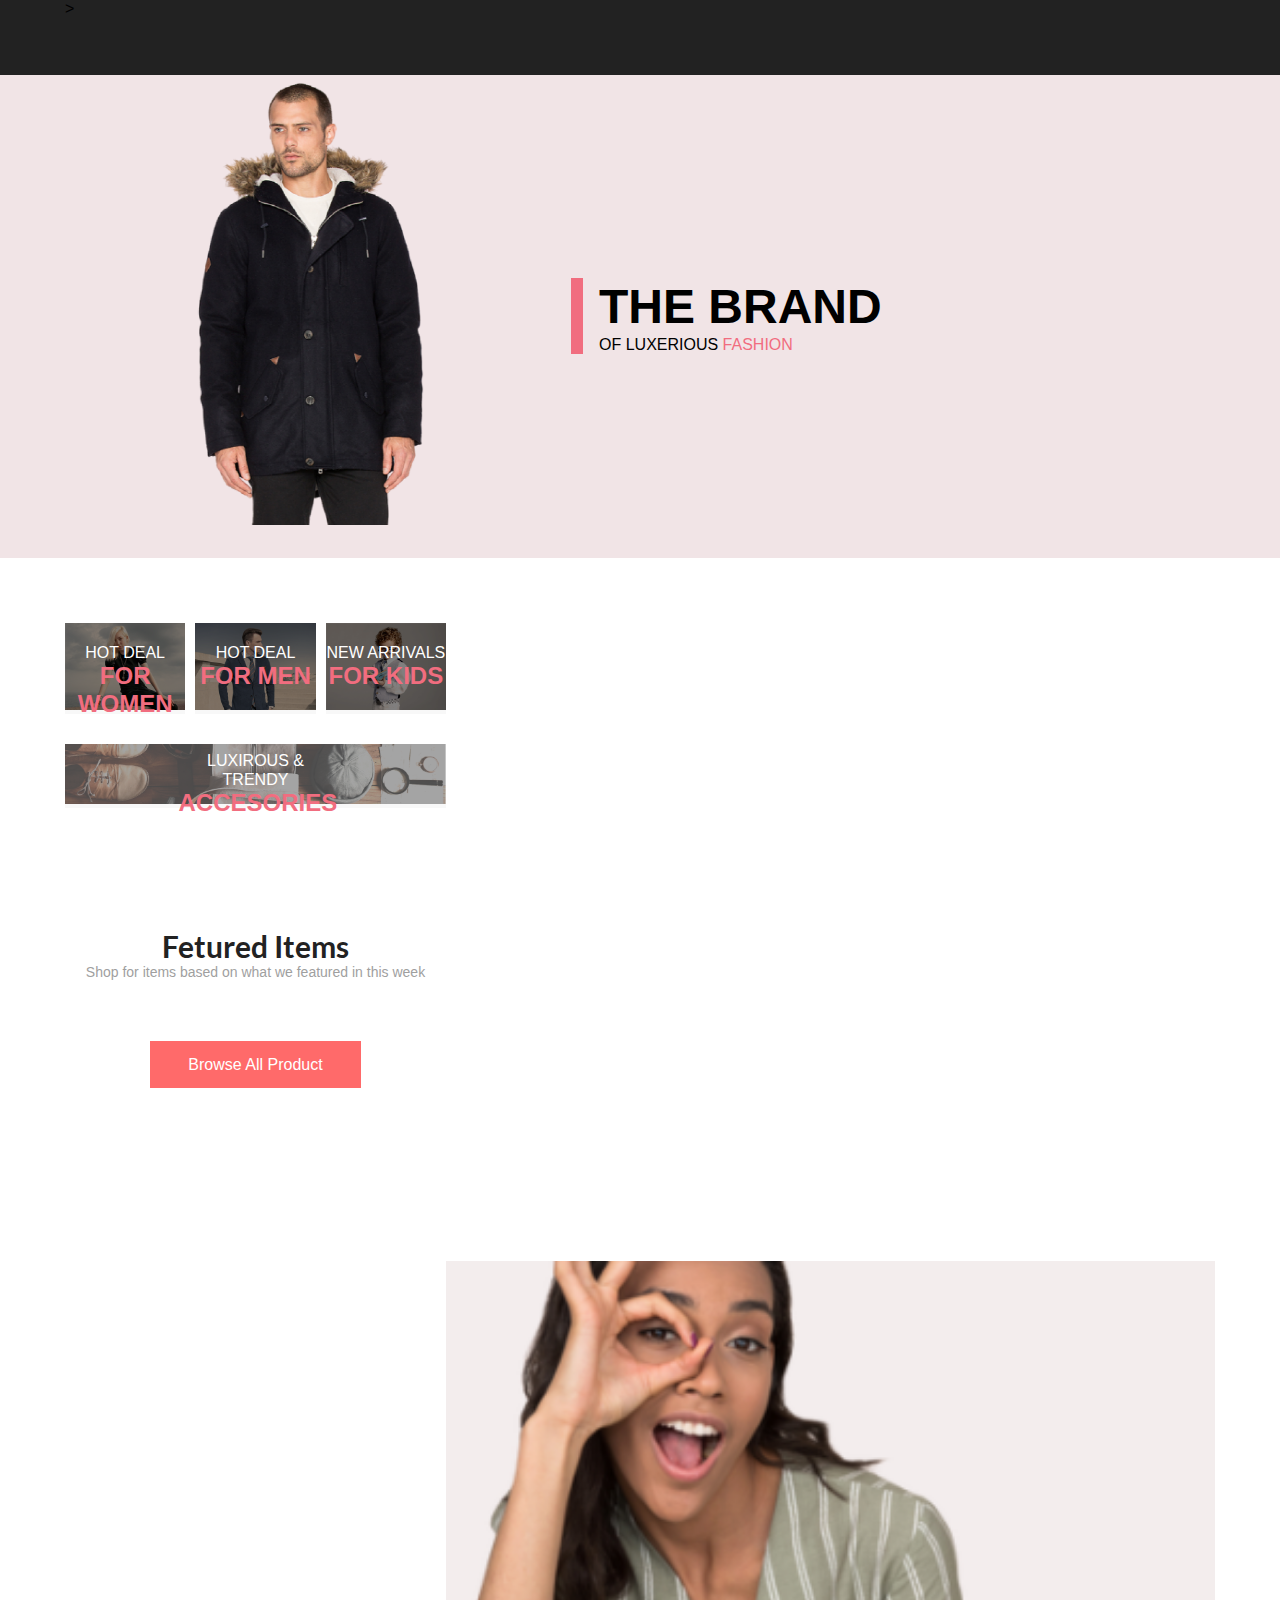
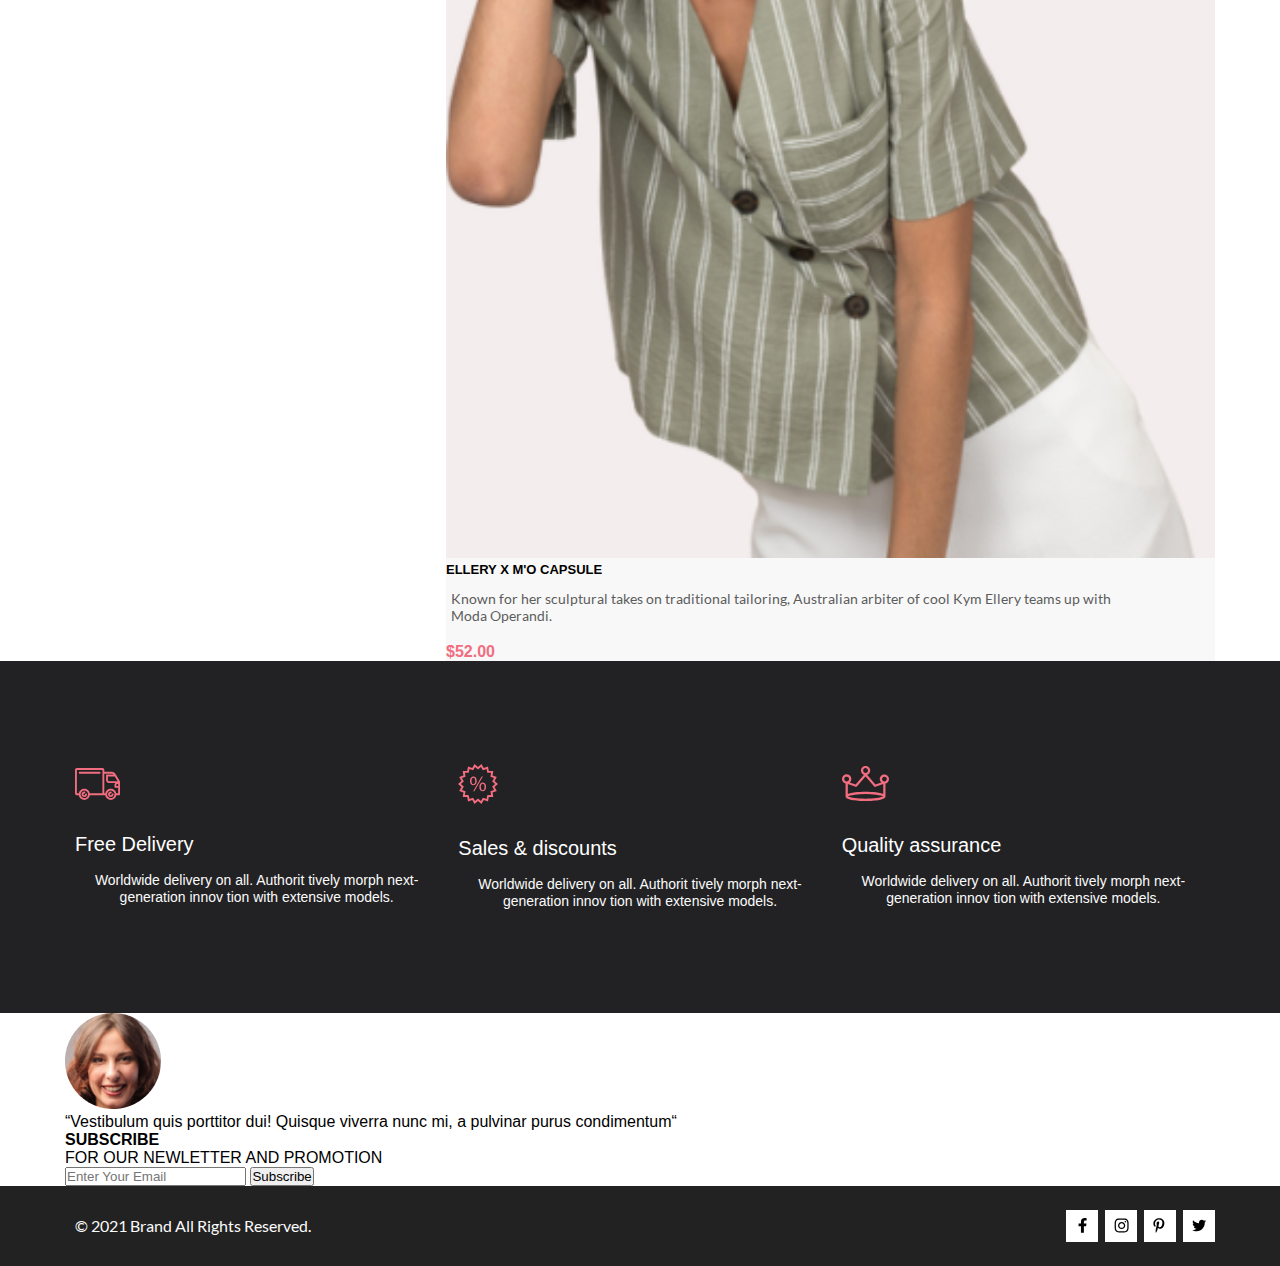
<file: index_old.html>
<!DOCTYPE html>
<html lang="en">
<head>
	<meta charset="UTF-8">
	<meta name="viewport" content="width=device-width, initial-scale=1.0">
	<link href="styles/style.css" rel="stylesheet" type="text/css">
	<link href="styles/index.css" rel="stylesheet" type="text/css">
	<title>Модная одежда</title>
</head>
<body>
	<div class="wrapper">
		<header>
			<div class="main-header conteiner">
				<div class="header-item header-group1">
					<div class="header-item-icon">
						<a href="index.html">
							<img class="header-item-icon-img" src="img/iconHome.svg" alt="home icon"/>
						</a>
					</div>	
					<div class="header-item-icon">
						<img class="header-item-icon-img" src="img/iconSearch.svg" alt="search icon"/>
					</div>
				</div>
				<div class="header-item header-group2">
					<div class="header-item-icon iconCartHeader " id='cartPoint'>>
						<a href="cart.html">
							<img class="header-item-icon-img" src="img/iconCart.svg" alt="home icon"/>
							<img class="header-item-icon-img header-item-icon-img-circle" src="img/iconCartCircle.svg" alt="home icon"/>
							<h6 class="header-item-icon-img header-item-icon-img-number">5</h6>
						</a>
						<div class='cartInfo'>
							<div id = 'cartContent'></div>
							<div class='catalog-button' id='emptyCart'>В корзине пока пусто</div>
							<div class='catalog-button' id='clearCart'>Очистить корзину</div>
						</div>	
					</div>	
					<div class="header-item-icon iconLK">
						<a href="reg.html">
							<img class="header-item-icon-img" src="img/iconUserLK.svg" alt="search icon"/>
						</a>
					</div>
					<div class="header-item-icon">
						<img class="header-item-icon-img header-item-icon-imgMenu" src="img/iconMenu.svg" alt="home icon">
						<div class="popUp-menu">
							<img class="popUp-menu-close-img" src="img/iconCloseMenu.svg" alt="close popUp-menu">
							<p class="popUp-menu-title">MENU</p>
							<a class="popUp-menu-group" href='catalog.html'>MAN</a>
							<a class="popUp-menu-item" href="#">Accessories</a>
							<a class="popUp-menu-item" href="#">Bags</a>
							<a class="popUp-menu-item" href="#">Denim</a>
							<a class="popUp-menu-item" href="#">T-Shirts</a>
							<a class="popUp-menu-group" href='catalog.html'>WOMAN</a>
							<a class="popUp-menu-item"  href="#">Accessories</a>
							<a class="popUp-menu-item"  href="#">Jackets & Coats</a>
							<a class="popUp-menu-item"  href="#">Polos</a>
							<a class="popUp-menu-item"  href="#">T-Shirts</a>
							<a class="popUp-menu-item"  href="#">Shirts</a>
							<a class="popUp-menu-group" href='catalog.html'>KIDS</a>
							<a class="popUp-menu-item"  href="#">Accessories</a>
							<a class="popUp-menu-item"  href="#">Jackets & Coats</a>
							<a class="popUp-menu-item"  href="#">Polos</a>
							<a class="popUp-menu-item"  href="#">T-Shirts</a>
							<a class="popUp-menu-item"  href="#">Shirts</a>
							<a class="popUp-menu-item" href="#">Bags</a>
						</div>
					</div>	
				</div>
			</div>
		</header>	
		<section class='top-conteiner'>
			<div class='top-conteiner conteiner'>
				<div class="top-conteiner-block top-conteiner-img-block">
					<img class="top-conteiner-img" src="img/imgTopConteiner.png" alt="fashion man"/>
				</div>
				<div class="top-conteiner-block top-conteiner-text-block">
					<div class="top-conteiner-textblock">
						<div class="top-conteiner-textblock-line"></div>
						<div class="top-conteiner-textblock-context">
							<p class="bigLetters">THE BRAND</p>
							<p>OF LUXERIOUS <span class="redLetter">FASHION</span></p>
						</div>
					</div>
				</div>
			</div>
		</section>
		<main class='main-conteiner conteiner'>
			<div class='main-conteiner-context'>
				<a class='main-item block1' href="catalog.html">
					<img  class='itemImg shaddow' src="img/imgBlock1.png" alt="fashion man" />
					<div class="block-title">
						<div class="main-conteiner-block-title">
							HOT DEAL <br/><span class="bigRed">FOR WOMEN</span>
						</div>
					</div>	
				</a>
				<a class='main-item block2' href="catalog.html">
					<img  class='itemImg shaddow' src="img/imgBlock2.png" alt="fashion man" />
					<div class="block-title">
						<div class="main-conteiner-block-title">
							HOT DEAL <br/><span class="bigRed">FOR MEN</span>
						</div>
					</div>	
				</a>
				<a class='main-item block3' href="catalog.html">
					<img  class='itemImg shaddow' src="img/imgBlock3.png" alt="fashion man" />
					<div class="block-title">
						<div class="main-conteiner-block-title">
							NEW ARRIVALS<br/><span class="bigRed">FOR KIDS</span>
						</div>
					</div>	
				</a>
				<a class='main-item block4' href="catalog.html">
					<img  class='itemImg shaddow' src="img/imgBlock4.png" alt="fashion man" />
					<div class="block-title">
						<div class="main-conteiner-block-title">
							LUXIROUS & TRENDY<br/><span class="bigRed">ACCESORIES</span>
						</div>
					</div>	
				</a>
				<div class='block5'>
					<div class='main-conteiner-block5-title'>
						<p>Fetured Items</p>
					</div>
					<div class='main-conteiner-block5-text'>
						<p>Shop for items based on what we featured in this week</p>
					</div>
				</div>	
				<a class='main-item shadowing block6' href="single.html">
					<img class='itemImg' src="img/imgBlock6.png" alt="fashion man" />
					<div class="btnConteiner">
						<div class='addToCartBtn '> 
							<img class="main-conteiner-block-button-img" src="img/iconWhiteCart.svg" alt="white cart" />
							<h6 class="main-conteiner-block-button-text">Add to Cart</h6>
						</div>
					</div>
					<div class="info-block-context">
						<h3 class="info-block-context-title">ELLERY X M'O CAPSULE</h3>
						<h6 class="info-block-context-text">Known for her sculptural takes on traditional tailoring, Australian arbiter of cool Kym Ellery teams up with Moda Operandi.</h6>
						<h5 class="info-block-context-price">$52.00</h5>
					</div>
				</a>
				<a class='main-item shadowing block7' href="single.html">
					<img class='itemImg' src="img/imgBlock7.png" alt="fashion man" />
					<div class="btnConteiner">
						<div class='addToCartBtn '> 
							<img class="main-conteiner-block-button-img" src="img/iconWhiteCart.svg" alt="white cart" />
							<h6 class="main-conteiner-block-button-text">Add to Cart</h6>
						</div>
					</div>
					<div class="info-block-context">
						<h3 class="info-block-context-title">ELLERY X M'O CAPSULE</h3>
						<h6 class="info-block-context-text">Known for her sculptural takes on traditional tailoring, Australian arbiter of cool Kym Ellery teams up with Moda Operandi.</h6>
						<h5 class="info-block-context-price">$52.00</h5>
					</div>
				</a>
				<a class='main-item shadowing block8' href="single.html">
					<img class='itemImg' src="img/imgBlock8.png" alt="fashion man" />
					<div class="btnConteiner">
						<div class='addToCartBtn '> 
							<img class="main-conteiner-block-button-img" src="img/iconWhiteCart.svg" alt="white cart" />
							<h6 class="main-conteiner-block-button-text">Add to Cart</h6>
						</div>
					</div>
					<div class="info-block-context">
						<h3 class="info-block-context-title">ELLERY X M'O CAPSULE</h3>
						<h6 class="info-block-context-text">Known for her sculptural takes on traditional tailoring, Australian arbiter of cool Kym Ellery teams up with Moda Operandi.</h6>
						<h5 class="info-block-context-price">$52.00</h5>
					</div>
				</a>
				<a class='main-item shadowing block9' href="single.html">
					<img class='itemImg' src="img/imgBlock9.png" alt="fashion man" />
					<div class="btnConteiner">
						<div class='addToCartBtn '> 
							<img class="main-conteiner-block-button-img" src="img/iconWhiteCart.svg" alt="white cart" />
							<h6 class="main-conteiner-block-button-text">Add to Cart</h6>
						</div>
					</div>
					<div class="info-block-context">
						<h3 class="info-block-context-title">ELLERY X M'O CAPSULE</h3>
						<h6 class="info-block-context-text">Known for her sculptural takes on traditional tailoring, Australian arbiter of cool Kym Ellery teams up with Moda Operandi.</h6>
						<h5 class="info-block-context-price">$52.00</h5>
					</div>
				</a>
				<a class='main-item shadowing block10' href="single.html">
					<img class='itemImg' src="img/imgBlock10.png" alt="fashion man" />
					<div class="btnConteiner">
						<div class='addToCartBtn '> 
							<img class="main-conteiner-block-button-img" src="img/iconWhiteCart.svg" alt="white cart" />
							<h6 class="main-conteiner-block-button-text">Add to Cart</h6>
						</div>
					</div>
					<div class="info-block-context">
						<h3 class="info-block-context-title">ELLERY X M'O CAPSULE</h3>
						<h6 class="info-block-context-text">Known for her sculptural takes on traditional tailoring, Australian arbiter of cool Kym Ellery teams up with Moda Operandi.</h6>
						<h5 class="info-block-context-price">$52.00</h5>
					</div>
				</a>
				<a class='main-item shadowing block11' href="single.html">
					<img class='itemImg' src="img/imgBlock11.png" alt="fashion man" />
					<div class="btnConteiner">
						<div class='addToCartBtn '> 
							<img class="main-conteiner-block-button-img" src="img/iconWhiteCart.svg" alt="white cart" />
							<h6 class="main-conteiner-block-button-text">Add to Cart</h6>
						</div>
					</div>
					<div class="info-block-context">
						<h3 class="info-block-context-title">ELLERY X M'O CAPSULE</h3>
						<h6 class="info-block-context-text">Known for her sculptural takes on traditional tailoring, Australian arbiter of cool Kym Ellery teams up with Moda Operandi.</h6>
						<h5 class="info-block-context-price">$52.00</h5>
					</div>
				</a>
				<div class='main-conteiner-block12'>
					<a href="catalog.html">
						<div class='catalog-button'>
						Browse All Product
						</div>	
					</a>
				</div>		
			</div>
		</main>
		<section class="bottom-conteiner">
			<div class="bottom-conteiner-services ">
				<div class='bottom-services conteiner'>
					<div class="bottom-services-item">
						<div class='bottom-services-item-block center'>
							<img src="img/iconDelivery.svg" alt="delivery icon" />
							<div class="bottom-services-item-block-title">
								<p>Free Delivery</p>
							</div>
							<div class="bottom-services-item-block-text">
								<p>Worldwide delivery on all. Authorit tively morph next-generation innov tion with extensive models.</p>
							</div>
						</div>	
					</div>
					<div class="bottom-services-item">
						<div class='bottom-services-item-block center'>
							<img src="img/iconSale.svg" alt="sale icon" />
							<div class="bottom-services-item-block-title">
								<p>Sales & discounts</p>
							</div>
							<div class="bottom-services-item-block-text">
								<p>Worldwide delivery on all. Authorit tively morph next-generation innov tion with extensive models.</p>
							</div>
						</div>	
					</div>
					<div class="bottom-services-item">
						<div class='bottom-services-item-block center'>
							<img src="img/iconQuality.svg" alt="sale icon" />
							<div class="bottom-services-item-block-title">
								<p>Quality assurance</p>
							</div>
							<div class="bottom-services-item-block-text">
								<p>Worldwide delivery on all. Authorit tively morph next-generation innov tion with extensive models.</p>
							</div>
						</div>	
					</div>
				</div>
			</div>
			<div class="bottom-conteiner-subscribe-main">
				<div class="bottom-conteiner-subscribe-main-shaddow">
					<div class="bottom-conteiner-subscribe conteiner">
						<div class="bottom-conteiner-subscribe-item center">
							<img class="bottom-conteiner-subscribe-img" src="img/imgSubscribe.png" alt="subscribe image"/>
							<div class="bottom-conteiner-subscribe-text">
								<p class="bottom-conteiner-text">“Vestibulum quis porttitor dui! Quisque viverra nunc mi, a pulvinar purus condimentum“</p>
							</div>	
						</div>
						<div class="bottom-conteiner-subscribe-item center">
							<div class="bottom-conteiner-subscribe-link-text">
								<p class="bottom-conteiner-link-text"><span class="bigLettertext"><b>SUBSCRIBE</b></span><br/> FOR OUR NEWLETTER AND PROMOTION</p>
								<form class="subscribe-form" action="#">
									<input class='bottom-conteiner-link-inputarea' type="email" placeholder="Enter Your Email" />
									<input type='submit' class="bottom-conteiner-link_button" value="Subscribe"/>
								</form>	
							</div>	
						</div>
					</div>
				</div>
			</div>
		</section>	
	</div>
	<footer>
		<div class="footer conteiner">
			<div  class="footer-left">
				<h6>© 2021  Brand  All Rights Reserved.</h6>
			</div>
			<div  class="footer-right">
				<div  class="footer-right-item">
					<img class="footer-right-item-img" src="img/footIconTwit.svg" alt="fashion man">
				</div>	
				<div  class="footer-right-item">
					<img class="footer-right-item-img" src="img/footIconPerisc.svg" alt="fashion man">
				</div>
				<div  class="footer-right-item">
					<img class="footer-right-item-img" src="img/footIconInsta.svg" alt="fashion man">
				</div>
				<div  class="footer-right-item">
					<img class="footer-right-item-img" src="img/footIconFacebook.svg" style="margin-left:12px" alt="fashion man">
				</div>				
			</div>
		</div>	
	</footer>	
</body>
</file>
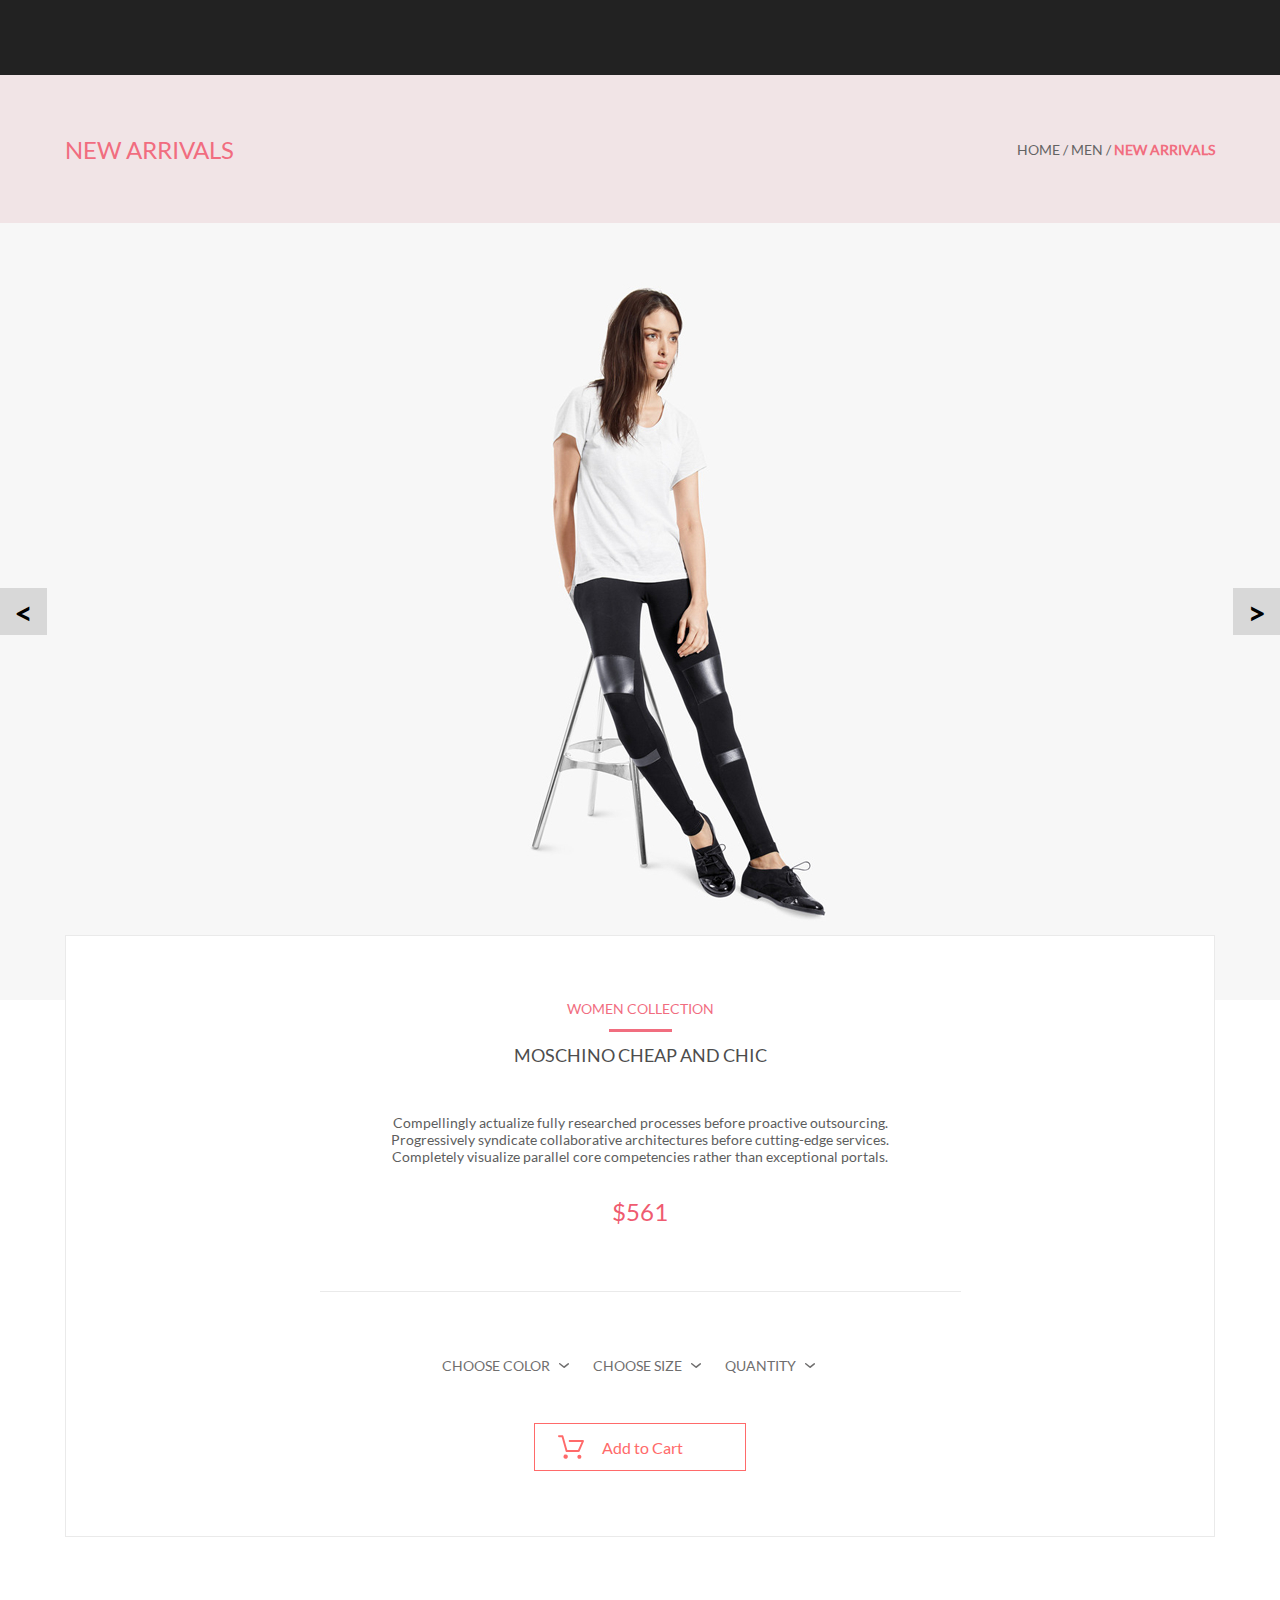
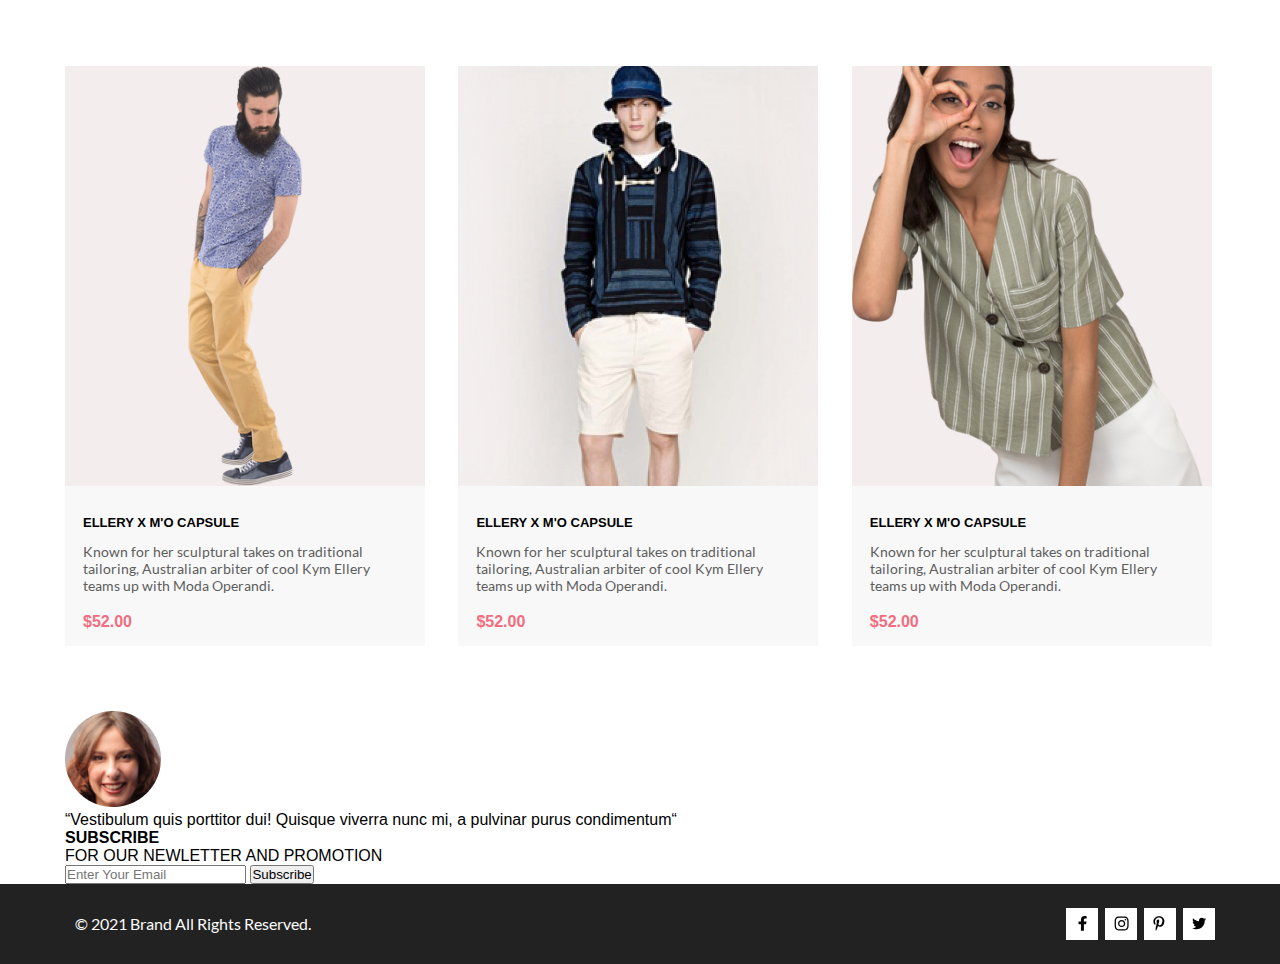
<file: single.html>
<!DOCTYPE html>
<html lang="en">
<head>
	<meta charset="UTF-8">
	<meta name="viewport" content="width=device-width, initial-scale=1.0">
	<link href="styles/style.css" rel="stylesheet" type="text/css">
	<link href="styles/single.css" rel="stylesheet" type="text/css">
	<title>Тавар</title>
</head>
<body>
	<div class="wrapper">
		<header>
			<div class="main-header conteiner">
				<div class="header-item header-group1">
					<div class="header-item-icon">
						<a href="index.html">
							<img class="header-item-icon-img" src="img/iconHome.svg" alt="home icon"/>
						</a>
					</div>	
					<div class="header-item-icon">
						<img class="header-item-icon-img" src="img/iconSearch.svg" alt="search icon"/>
					</div>
				</div>
				<div class="header-item header-group2">
					<div class="header-item-icon iconCartHeader">
						<a href="cart.html">
							<img class="header-item-icon-img" src="img/iconCart.svg" alt="home icon"/>
							<img class="header-item-icon-img header-item-icon-img-circle" src="img/iconCartCircle.svg" alt="home icon"/>
							<h6 class="header-item-icon-img header-item-icon-img-number">5</h6>
						</a>
					</div>	
					<div class="header-item-icon iconLK">
						<a href="reg.html">
							<img class="header-item-icon-img" src="img/iconUserLK.svg" alt="search icon"/>
						</a>
					</div>
					<div class="header-item-icon">
						<img class="header-item-icon-img header-item-icon-imgMenu" src="img/iconMenu.svg" alt="home icon">
						<div class="popUp-menu">
							<img class="popUp-menu-close-img" src="img/iconCloseMenu.svg" alt="close popUp-menu">
							<p class="popUp-menu-title">MENU</p>
							<a class="popUp-menu-group" href='catalog.html'>MAN</a>
							<a class="popUp-menu-item" href="#">Accessories</a>
							<a class="popUp-menu-item" href="#">Bags</a>
							<a class="popUp-menu-item" href="#">Denim</a>
							<a class="popUp-menu-item" href="#">T-Shirts</a>
							<a class="popUp-menu-group" href='catalog.html'>WOMAN</a>
							<a class="popUp-menu-item"  href="#">Accessories</a>
							<a class="popUp-menu-item"  href="#">Jackets & Coats</a>
							<a class="popUp-menu-item"  href="#">Polos</a>
							<a class="popUp-menu-item"  href="#">T-Shirts</a>
							<a class="popUp-menu-item"  href="#">Shirts</a>
							<a class="popUp-menu-group" href='catalog.html'>KIDS</a>
							<a class="popUp-menu-item"  href="#">Accessories</a>
							<a class="popUp-menu-item"  href="#">Jackets & Coats</a>
							<a class="popUp-menu-item"  href="#">Polos</a>
							<a class="popUp-menu-item"  href="#">T-Shirts</a>
							<a class="popUp-menu-item"  href="#">Shirts</a>
							<a class="popUp-menu-item" href="#">Bags</a>
						</div>
					</div>	
				</div>
			</div>
		</header>
		<section class='top-conteiner'>
			<div class="top-conteiner-block conteiner">
				<div class="top-conteiner-textblock textblock1">
					<p>NEW  ARRIVALS </p>
				</div>	
				<div class="top-conteiner-textblock textblock2">
					<p>HOME / MEN / <span id="textblock2-span">NEW ARRIVALS</span> </p>
				</div>
			</div>
		</section>
		<section class="bigImgBlock">
			<div class="navBtns">
				<a class="navBtnsLink" href="#">&lt;</a>
			</div>
			<img src="img/mainImg.jpg" alt="main image" />
			<div class="navBtns">
				<a class="navBtnsLink" href="#">&gt;</a>
			</div>
		</section>		
		<main class="conteiner">
			<div class="main-conteiner-context ">
				<div class='main-conteiner-block1'>
					<div class="offerBox">
						<div class="offerBoxTitle">WOMEN COLLECTION</div>
						<div class="horizontalLine"></div>
						<div class="offerBoxName">MOSCHINO CHEAP AND CHIC</div>
						<div class="offerBoxDescription">Compellingly actualize fully researched processes before proactive outsourcing. Progressively syndicate collaborative architectures before cutting-edge services. Completely visualize parallel core competencies rather than exceptional portals. </div>
						<div class="offerBoxPrice">$561</div>
						<div class="horizontalLine2"></div>
						<div class="offerBoxParameters">
							<div class="offerBoxParametersItem">
								<p class="triggerName">CHOOSE COLOR</p> 
								<img src="img/iconFilterOpener.svg" alt="FilterOpener"/>
							</div>
							<div class="offerBoxParametersItem">
								<p class="triggerName">CHOOSE SIZE</p> 
								<img src="img/iconFilterOpener.svg" alt="FilterOpener"/>
							</div>
							<div class="offerBoxParametersItem">
								<p class="triggerName">QUANTITY</p> 
								<img src="img/iconFilterOpener.svg" alt="FilterOpener"/>
							</div>
						</div>
						<div class="offerBoxButton">
							<a class="offerBoxButtonLink" href="#">
								<div class="offerBoxButtonContent">
									<svg width="26" height="24" viewBox="0 0 32 29" fill="none" xmlns="http://www.w3.org/2000/svg" class="offerBoxButtonSVG">
										<path d="M26.2009 29C25.5532 28.9738 24.9415 28.6948 24.4972 28.2227C24.0529 27.7506 23.8114 27.1232 23.8245 26.475C23.8376 25.8269 24.1043 25.2097 24.5673 24.7559C25.0303 24.3022 25.6527 24.048 26.301 24.048C26.9493 24.048 27.5717 24.3022 28.0347 24.7559C28.4977 25.2097 28.7644 25.8269 28.7775 26.475C28.7906 27.1232 28.549 27.7506 28.1047 28.2227C27.6604 28.6948 27.0488 28.9738 26.401 29H26.2009ZM6.75293 26.32C6.75293 25.79 6.91011 25.2718 7.20459 24.8311C7.49907 24.3904 7.91764 24.0469 8.40735 23.844C8.89705 23.6412 9.43594 23.5881 9.95581 23.6915C10.4757 23.7949 10.9532 24.0502 11.328 24.425C11.7028 24.7998 11.9581 25.2773 12.0615 25.7972C12.1649 26.317 12.1118 26.8559 11.9089 27.3456C11.7061 27.8353 11.3626 28.2539 10.9219 28.5483C10.4812 28.8428 9.96304 29 9.43298 29C9.08087 29.0003 8.73212 28.9311 8.40674 28.7966C8.08136 28.662 7.78569 28.4646 7.53662 28.2158C7.28755 27.9669 7.09001 27.6713 6.9552 27.3461C6.82039 27.0208 6.75098 26.6721 6.75098 26.32H6.75293ZM10.553 20.686C10.2935 20.6868 10.0409 20.6024 9.83411 20.4457C9.62727 20.2891 9.47758 20.0689 9.40796 19.819L4.57495 2.36401H1.18201C0.868521 2.36401 0.567859 2.23947 0.346191 2.01781C0.124523 1.79614 0 1.49549 0 1.18201C0 0.868519 0.124523 0.567873 0.346191 0.346205C0.567859 0.124537 0.868521 5.81268e-06 1.18201 5.81268e-06H5.46301C5.7225 -0.00080736 5.97504 0.0837201 6.18176 0.240568C6.38848 0.397416 6.53784 0.617884 6.60693 0.868006L11.4399 18.323H24.6179L29.001 8.27501H14.401C14.2428 8.27961 14.0854 8.25242 13.9379 8.19507C13.7904 8.13771 13.6559 8.05134 13.5424 7.94108C13.4288 7.83082 13.3386 7.69891 13.277 7.55315C13.2154 7.40739 13.1836 7.25075 13.1836 7.0925C13.1836 6.93426 13.2154 6.77762 13.277 6.63186C13.3386 6.4861 13.4288 6.35419 13.5424 6.24393C13.6559 6.13367 13.7904 6.0473 13.9379 5.98994C14.0854 5.93259 14.2428 5.90541 14.401 5.91001H30.814C31.0097 5.90996 31.2022 5.95866 31.3744 6.05172C31.5465 6.14478 31.6928 6.27926 31.7999 6.44301C31.9078 6.60729 31.9734 6.79569 31.9908 6.99145C32.0083 7.18721 31.9771 7.38424 31.9 7.565L26.495 19.977C26.4026 20.1876 26.251 20.3668 26.0585 20.4927C25.866 20.6186 25.641 20.6858 25.411 20.686H10.553Z" fill="#FF6A6A"/>
									</svg>
									<p class="offerBoxButtonText">Add to Cart</p>
								</div>
							</a>
						</div>
					</div>				
				</div>
				<div class='main-conteiner-block8'>
					<div class="info-block">
						<div class="info-block-img">
							<img src="img/imgBlock13.jpg" alt="fashion man" />
						</div>
						<div class="info-block-context">
							<h3 class="info-block-context-title">ELLERY X M'O CAPSULE</h3>
							<h6 class="info-block-context-text">Known for her sculptural takes on traditional tailoring, Australian arbiter of cool Kym Ellery teams up with Moda Operandi.</h6>
							<h5 class="info-block-context-price">$52.00</h5>
						</div>
					</div>
				</div>	
				<div class='main-conteiner-block9'>
					<div class="info-block">
						<div class="info-block-img">
							<img src="img/imgBlock8.png" alt="fashion man" />
						</div>
						<div class="info-block-context">
							<h3 class="info-block-context-title">ELLERY X M'O CAPSULE</h3>
							<h6 class="info-block-context-text">Known for her sculptural takes on traditional tailoring, Australian arbiter of cool Kym Ellery teams up with Moda Operandi.</h6>
							<h5 class="info-block-context-price">$52.00</h5>
						</div>
					</div>
				</div>	
				<div class='main-conteiner-block10'>
					<div class="info-block">
						<div class="info-block-img">
							<img src="img/imgBlock11.png" alt="fashion man" />
						</div>
						<div class="info-block-context">
							<h3 class="info-block-context-title">ELLERY X M'O CAPSULE</h3>
							<h6 class="info-block-context-text">Known for her sculptural takes on traditional tailoring, Australian arbiter of cool Kym Ellery teams up with Moda Operandi.</h6>
							<h5 class="info-block-context-price">$52.00</h5>
						</div>
					</div>
				</div>		
			</div>
		</main>	
		<section class="bottom-conteiner">
			<div class="bottom-conteiner-subscribe-main">
				<div class="bottom-conteiner-subscribe-main-shaddow">
					<div class="bottom-conteiner-subscribe conteiner">
						<div class="bottom-conteiner-subscribe-item center">
							<img class="bottom-conteiner-subscribe-img" src="img/imgSubscribe.png" alt="subscribe image"/>
							<div class="bottom-conteiner-subscribe-text">
								<p class="bottom-conteiner-text">“Vestibulum quis porttitor dui! Quisque viverra nunc mi, a pulvinar purus condimentum“</p>
							</div>	
						</div>
						<div class="bottom-conteiner-subscribe-item center">
							<div class="bottom-conteiner-subscribe-link-text">
								<p class="bottom-conteiner-link-text"><span class="bigLettertext"><b>SUBSCRIBE</b></span><br/> FOR OUR NEWLETTER AND PROMOTION</p>
								<form class="subscribe-form" action="#">
									<input class='bottom-conteiner-link-inputarea' type="email" placeholder="Enter Your Email" />
									<input type='submit' class="bottom-conteiner-link_button" value="Subscribe"/>
								</form>	
							</div>	
						</div>
					</div>
				</div>
			</div>
		</section>	
	</div>
	<footer>
		<div class="footer conteiner">
			<div  class="footer-left">
				<h6>© 2021  Brand  All Rights Reserved.</h6>
			</div>
			<div  class="footer-right">
				<div  class="footer-right-item">
					<img class="footer-right-item-img" src="img/footIconTwit.svg" alt="fashion man">
				</div>	
				<div  class="footer-right-item">
					<img class="footer-right-item-img" src="img/footIconPerisc.svg" alt="fashion man">
				</div>
				<div  class="footer-right-item">
					<img class="footer-right-item-img" src="img/footIconInsta.svg" alt="fashion man">
				</div>
				<div  class="footer-right-item">
					<img class="footer-right-item-img" src="img/footIconFacebook.svg" style="margin-left:12px" alt="fashion man">
				</div>				
			</div>
		</div>	
	</footer>	
</body>
</file>
<file: styles/style.css>
* {
margin: 0;
padding: 0;
}
body{
	font-family: sans-serif;
}
a{
	text-decoration: none;
}
main{
	width: 100%;
}
header{
	background-color: #222222;
	height: 75px;
	width: 100%;
}
footer{
	width: 100%;
	height: 80px;
	background-color: #222222;
	padding: 0 5px;
}
.wrapper{
	min-height: 100vh;
	display: flex;
	flex-direction: column;
}
.conteiner{
	position: relative;
	max-width: 1150px;
	margin: 0 auto;
	padding: 0 5px;
}
#cartPoint:hover .cartInfo{
	display: flex;
}

/*------------basic style-------------*/
.flexSimple{display: flex;}
.flex-spaceBetween{
	display: flex;
	justify-content: space-between;
}
.redLetter{color: #F16D7F;}
.basePadding{padding: 0 5px;}
.fullHeight{height: 100%;}
.rowReverse{flex-direction: row-reverse;}
.justifyRight{justify-content: right;}
.w100{width: 100px;} 
.w160{width: 160px;} 

.pointer{cursor: pointer}
.redHover:hover {color: #F16D7F}


svg:hover * { 
    stroke: red; 
    fill: red;
}


/*---------------header-------------*/
.header-item-icon{
	height: 100%;
	width: 46px;
	opacity: 1;
	position:relative;
}
.header-item-icon-img{
	position: absolute;
	bottom: 19px;
	display: block;
	animation-name: example;
	animation-duration: 4s;
}
@keyframes example {
	0% {opacity: 0;}
	25% {opacity: 0.3;}
	50% {opacity:0.5;}
	75% {opacity:0.7;}
	100% {opacity:1;}
}
.header-item-icon-img-circle{
	position: absolute;
	bottom: 37px;
	right:  5px;
}
.header-item-icon-img-number{
	color:  white;
	position: absolute;
	bottom: 38px;
	right:  11px;
}
.popUp-menu{
	height: 764px;
	width: 232px;
	background-color: #FFFFFF;
	position: absolute;
	top: 75px;
	left: -62px;
	display: none;
	padding-top: 16px;
	padding-left: 33px;
	padding-right: 17px;
	z-index: 2;
}
.header-item-icon:hover .popUp-menu{
	display: flex;
	flex-direction: column;
}
.popUp-menu-close-img{
	display: block;
	width: 12px;
	height:  12px;
	margin-right: 0px;
	margin-left: auto;
}
.header-item-icon:hover .header-item-icon-imgMenu{
	-moz-transform: rotate(90deg); /* Для Firefox */
    -ms-transform: rotate(90deg); /* Для IE */
    -webkit-transform: rotate(90deg); /* Для Safari, Chrome, iOS */
    -o-transform: rotate(90deg); /* Для Opera */
    transform: rotate(90deg);
}
.popUp-menu-group{
	margin-top: 20px;
	font-size: 14px;
	line-height: 17px;
	color: #F16D7F;
	font-family: "Lato-Black";
}
.popUp-menu-title{
	font-size: 14px;
	line-height: 17px;
	color: #000000;
	font-family: "Lato-Bold";
	margin-top: 8px;
}
.popUp-menu-item{
	margin-left: 21px;
	margin-top: 12px;
	color: #6F6E6E;
	font-family: "Lato-Regular";
}
.popUp-menu-item:hover {
	color: #000000;
	font-family: "Lato-Bold";
}
.popUp-menu-group:hover {
	color: #e00404;
	font-size: 18px;
}
.searchLine{
	display: flex;
	height: 100%;
	min-width: 250px;
	flex-grow: 1;
	padding: 5px 15px 5px 15px;
}
.searchLineInput{
	background-color: white;
	height: 50px;
	min-width: 220px;
	flex-grow: 1;
	font-family: "Lato-Regular";
	font-size: 35px;
	padding: 5px;
}
#searchBar{display: none;}


/*---------------footer-------------*/
.footer{
	height: 100%;
	display: flex;
	justify-content: space-between;
}
.footer-left{
	height: 100%;
	width: 332px;
}
.footer-right{
	height: 100%;
	width: 200px;
	padding-right: 5px;
	display: flex;
	flex-direction: row-reverse;
}
h6{
	font-family:"Lato-Regular";
	font-style: normal;
	font-weight: normal;
	font-size: 16px;
	line-height: 19px;
	color: #FBFBFB;
	margin-top: 30px;
	margin-left: 5px;
}
.footer-right-item{
	height: 32px;
	width: 32px;
	background-color: #FFFFFF;
	margin-left: 7px;
	margin-top: 24px;
	display: flex;
}
.footer-right-item:hover {
	background-color: #F16D7F;
}
.footer-right-item-img{
	margin-top: 8px;
	margin-left: 9px;
	max-width: 15px;
	height: 15px;
}


@font-face {
	font-family: "Lato-Black";  
	src: url("../fonts/Lato-Black.ttf") format("truetype"); 
	font-style: normal; 
	font-weight: normal;
 }
 @font-face {
	font-family: "Lato-Bold";  
	src: url("../fonts/Lato-Bold.ttf") format("truetype"); 
	font-style: normal; 
	font-weight: normal;
 }
 @font-face {
	font-family: "Lato-Regular";  
	src: url("../fonts/Lato-Regular.ttf") format("truetype"); 
	font-style: normal; 
	font-weight: normal;
 }
</file>
<file: styles/style-min.css>
@media screen and (max-width: 375px)  {
	footer{
		width: 100%;
		height: 143px;
		background-color: #222222;
		padding: 0 5px;
	}
	.footer{
		height: 100%;
		display: flex;
		flex-direction: column-reverse;
		justify-content: space-between;
	}
	.footer-left{
		height: 50%;
		width: 100%;
		display: flex;
		justify-content: center;
		align-items: flex-end;
		padding-bottom: 9px;
	}
	.footer-right{
		height: 50%;
		width: 100%;
		padding-right: 5px;
		display: flex;
		flex-direction: row-reverse;
		justify-content: center;
		align-items: flex-end;
	}





	.iconLK, .top-conteiner-img, .iconCartHeader{
		display: none;
	}
	.top-conteiner-img-block{
		width: 0px;
	}

	.top-conteiner{
		min-height: 363px;
	}
	.bottom-services{
		flex-direction: column;
		padding-bottom: 81px;
	}
	.bottom-services-item{
		padding: 46px 10px 3px 10px;	
	}
	.bottom-conteiner-subscribe{
		flex-direction: column;
	}
	.bottom-conteiner-subscribe-item{
		padding: 86px 0px 0px 0px;
		width: 100%;
	}
	.bottom-conteiner-link-text{
		font-size: 14px;
		line-height: 21px;
		margin-bottom: 20px;
	}
	.bigLettertext{
		font-size: 24px;
		line-height: 36px;
	}
	.bottom-conteiner-subscribe-text{
		margin-top: 0px;	
	}
	.bottom-conteiner-subscribe-link-text{
		margin-top: 10px;
	}
}
</file>
<file: styles/index.css>
.top-conteiner{
	background-color: #F1E4E6;
	width: 100%;
	display: flex;
}
.top-conteiner-img{
	width: 100%;
}
.top-conteiner-textblock-line{
	height: 100%;
	width: 12px;
	background-color: #F16D7F;
	margin-right: 16px;
}
.top-conteiner-text-block{
	width: 100%;
	display: flex;
	justify-content: left;
}
.top-conteiner-textblock{
	width: 100%;
	max-height: 92px;
	padding: 30% 0 30% 5%;
	display: flex;
	justify-content: left;
	align-items: center;
}
#cartPoint:hover .cartInfo{
	display: flex;
}

.cartInfo{
	min-height: 100px;
	min-width: 150px;
	background-color: white;
	position: absolute;
	top: 55px;
	right: 3px;
	z-index: 5;
	display: none;
	justify-content: center;
	align-items: center;
	flex-direction: column;
}



.bigLetters{
	font-weight: 900;
	font-size: 48px;
	line-height: 58px;
}
.main-conteiner{
	background-color: white;
	width: 100%;
}
.shaddow{
	filter: brightness(0.5);
}
.itemImg{
	width: 100%;
}
.block-title{
	position: absolute;
	width: 100%;
	height: 100%;
	top: 0;
	display: flex;
	justify-content: center;
	align-items: center;
}
.main-item{
	display: block;
	width: 100%;
	object-fit: contain;
	position: relative;
	background-color: #F8F8F8;
}
.block1{
	width: 100%;
}
.block2{
	grid-area: block2;
}
.block3{
	grid-area: block3;
}
.block4{
	grid-area: block4;
}
.block5{
	grid-area: block5;
	object-fit: contain;
	height: 143px;
	display: flex;
	flex-direction: column;
	justify-content: flex-end;
	align-items: center;
}
.spaunPoint{
	grid-area: spaunPoint;
}
.block6{
	grid-area: block6;
}
.block7{
	grid-area: block7;
}
.block8{
	grid-area: block8;
}
.block9{
	grid-area: block9;
}
.block10{
	grid-area: block10;
}
.block11{
	grid-area: block11;
}
.main-conteiner-block12{
	grid-area: block12;
	object-fit: contain;
	height: 160px;
	display: flex;
	justify-content: center;
}
.main-conteiner-block5-title{
	font-family: "Lato-Bold";
	font-size: 30px;
	line-height: 36px;
	color: #222222;
}
.main-conteiner-block5-text{
	font-size: 14px;
	line-height: 17px;
	color: #9F9F9F;
}
.main-conteiner-block-shaddow{
	height: 260px;
	width: 100%;
	background-color: rgba(33, 22, 22, 0.7);
	position: absolute;
	top: 0;
	display: flex;
	justify-content: center;
	align-items: center;
}
.main-conteiner-block-shaddow2{
	height: 180px;
	width: 100%;
	background-color: rgba(33, 22, 22, 0.7);
	position: absolute;
	top: 0;
	display: flex;
	justify-content: center;
	align-items: center;
}
.main-conteiner-block-title{
	height: 50px;
	width: 154px;
	font-size: 16px;
	line-height: 19px;
	text-align: center;
	color: #FFFFFF;
}
.bigRed{
	font-weight: 700;
	font-size: 24px;
	line-height: 28px;
	color: #F16D7F;
}
.shadowing:hover {
	box-shadow: 0 14px 28px rgba(0,0,0,0.25), 0 10px 10px rgba(0,0,0,0.22);
} 
.shadowing:hover .itemImg{
	filter: brightness(0.5);
} 
.shadowing:hover .btnConteiner{
	display: grid;
} 
.shadowing:hover .addToCartBtn{
	display:flex;
} 
.addCart{
	height: 43px;
	width: 138px;
}

.addToCartBtn{
	cursor: pointer;
	max-height: 43px;
	max-width: 138px;
	border: 1px solid #FFFFFF;
	display: none;
	align-items: center;
	justify-content: center;
	align-items: center;
    grid-area: btn;
}

.a1ForBtn{
	display: block;
	grid-area: a1;
}
.a2ForBtn{
	display: block;
	grid-area: a2;
}
.a3ForBtn{
	display: block;
	grid-area: a3;
}
.a4ForBtn{
	display: block;
	grid-area: a4;
}
.addToCartBtn:hover{
	border: 1px solid #FF6A6A;
}
.addToCartBtn:hover .main-conteiner-block-button-text{
	color: #FF6A6A;
}


.btnConteiner{

	height: 73%;
	width: 100%;
	position: absolute;
	top: 0;
	display: grid;
	grid-template-columns: 3fr  4fr 3fr;
	grid-template-rows: 9fr  2fr 9fr;
	grid-template-areas: 
	    " a1    a1   a1"
	    " a2    btn  a3" 
	    " a4    a4   a4";
	}

}

.info-block-context{
	width: 100%;
	padding: 25px 28px 20px 18px;
}
.info-block-context-title{
	font-size: 13px;
	line-height: 16px;
	color: #000000;
}
.info-block-context-text{
	font-weight: 300;
	font-size: 14px;
	line-height: 17px;
	color:  #5D5D5D;
	margin-top: 12px;
	max-width: 90%;
}
.info-block-context-price{
	font-size: 16px;
	line-height: 19px;
	color: #F16D7F;
	margin-top: 18px;
}
.info-block-img{
	width: 100%;
	height: 420px;
	position: relative;
}
.main-conteiner-block-shaddow3{
	height: 420px;
	width: 100%;
	background-color: rgba(58, 56, 56, 0.86);;
	position: absolute;
	top: 0;
	left: 20%;
	display: flex;
	justify-content: center;
	align-items: center;
	opacity: 0;
}
.main-conteiner-block-shaddow3:hover{
	opacity: 1; 
}
.main-conteiner-block-button{
	height: 43px;
	width: 138px;
	border: 1px solid #FFFFFF;
	display: flex;
	align-items: center;
}
.main-conteiner-block-button-img{
	height: 24px;
	width: 26px;
	margin-left: 13px;
}
.main-conteiner-block-button-text{
	font-size: 14px;
	line-height: 17px;
	color: #FFFFFF;
	margin-top: 0px;
	margin-left: 11px;
}
.main-conteiner-block12{
	grid-area: block12;
	object-fit: contain;
	height: 160px;
	display: flex;
	justify-content: center;
}
.info-block{
	height: 580px;
	width: 360px;
	background-color: #F8F8F8;
}
.catalog-button{
	height: 45px;
	width: 209px;
	border: 1px solid #FF6A6A;
	display: flex;
	justify-content: center;
	align-items: center;
	font-size: 16px;
	line-height: 19px;
	background-color: #FF6A6A;
	color: #FFFFFF;
}
.catalog-button:hover{
	height: 45px;
	width: 209px;
	border: 1px solid #FF6A6A;
	background-color: #FFFFFF;
	color: #FF6A6A;
}
.main-conteiner-context{
	width: 100%;
	margin-top: 65px;
	display: grid;
	grid-template-columns: 12fr 1fr 12fr 1fr 12fr ;
	grid-template-rows: auto;
	grid-row-gap: 30px;
	grid-template-areas: 
    " block1    .     block2   .       block3"
    " block4  block4  block4  block4   block4" 
    " block5  block5  block5  block5   block5"
    "spaunPoint spaunPoint spaunPoint spaunPoint spaunPoint"
    " block12 block12 block12 block12  block12";
}
.spaunPoint{
	width: 100%;
	margin-top: 65px;
	display: grid;
	grid-template-columns: 12fr 1fr 12fr 1fr 12fr ;
	grid-template-rows: auto;
	grid-row-gap: 30px;
	grid-template-areas: 
    " block6    .     block7   .       block8"
    " block9    .     block10  .       block11";
}
.bottom-conteiner-services{
	width:  100%;
	background-color: #222224;	
}
.bottom-services{
	height: 100%;
	padding: 0px 10px;
	display: flex;
	justify-content: space-between;
}
.bottom-services-item{
	padding: 103px 10px 103px 10px;
	display: flex;
	justify-content: center;
	align-items: center;
}
.bottom-services-item-block-title{
	height: 24px;
	margin-top: 28px;
	color: white;
	font-style: normal;
	font-weight: normal;
	font-size: 19.96px;
	line-height: 24px;
}
.bottom-services-item-block-text{
	height: 34px;
	margin-top: 16px;
	color: #FBFBFB;
	font-weight: 300;
	font-size: 13.972px;
	line-height: 17px;
	text-align: center;
}
@media screen and (max-width: 768px) and (min-width: 376px){
	.bigLetters{
		font-weight: 900;
		font-size: 38px;
		line-height: 45px;
	}
.main-conteiner-context{
		width: 100%;
		margin-top: 65px;
		display: grid;
		grid-template-columns: 58fr 5fr 27fr 4fr 27fr 5fr 58fr;
		grid-template-rows: auto;
		grid-row-gap: 30px;
		grid-template-areas: 
	    " block1    .     block2  block2  block2     .    block3"
	    " block4  block4  block4  block4  block4  block4  block4" 
	    " block5  block5  block5  block5  block5  block5  block5"
	    " block6  block6  block6     .    block7  block7  block7"
	    " block8  block8  block8     .    block9  block9  block9"
	    " block10 block10 block10    .    block11 block11 block11"
	    " block12 block12 block12 block12 block12 block12 block12";
	}
}
@media screen and (max-width: 375px)  {
	.top-conteiner-textblock{
		width: 100%;
		display: flex;
		justify-content: left;
	}
	.top-conteiner-text-block{
		width: 100%;
		padding: 148px 56px;
		display: flex;
		justify-content: left;
	}
	.top-conteiner-textblock-context{
		font-family: "Lato-Regular";
		font-weight: normal;
		font-size: 20px;
		line-height: 24px;
	}
	.bigLetters{
		font-family: "Lato-Regular";
		font-weight: 900;
		font-size: 38px;
		line-height: 46px;
	}
	.main-conteiner-context{
		width: 100%;
		padding: 0 10px;
		margin-top: 64px;
		display: grid;
		grid-template-columns: 1fr ;
		grid-template-rows: auto;
		grid-row-gap: 30px;
		grid-template-areas: 
	    " block1 "
	    " block2 "
	    " block3 "
	    " block4 " 
	    " block5 "
	    " block6 "
	    " block7 "
	    " block8 "
	    " block9 "
	    " block10"
	    " block11"
	    " block12";
	}
}
 @font-face {
	font-family: "Lato-Regular";  
	src: url("../fonts/Lato-Regular.ttf") format("truetype"); 
	font-style: normal; 
 }
</file>
<file: styles/cart.css>
.top-conteiner{
	background-color: #F1E4E6;
	width: 100%;
	height: 148px;
	display: flex;
}
.top-conteiner-block{
	width: 100%;
	display: flex;
	justify-content: space-between;
}
.top-conteiner-textblock{
	height: 100%;
	display: flex;
	align-items: center;
	font-family: "Lato-Regular";
}
.textblock1{
	font-size: 24px;
	line-height: 29px;
	color: #F16D7F
}
.textblock2{
	font-weight: 300;
	font-size: 14px;
	line-height: 17px;
	color: #636363;
}
.bottom-conteiner{
	margin-top: 128px;
}
.buttonBox{
	display: flex;
	justify-content: space-between;
	margin-top: 73px;
	width: 652px;
}
.buttonBoxItem{
	display: block;
	border: 1px solid #A4A4A4;
	padding: 16px 39px 16px 39px;
}
.buttonBoxItemText{
	width: 100%;
	height: 100%;
	display: flex;
	justify-content: center;
	align-items: center;
	font-family: "Lato-Regular";
	font-weight: 300;
	font-size: 14px;
	line-height: 17px;
	color: #000000;
	word-spacing: 2px;
}
.main-conteiner-context{
	display: flex;
}
.main-conteiner-context-item1{
	margin-top: 96px;
	width: 32%;
}
.main-conteiner-context-item2{
	margin-top: 96px;
	width: 68%;
	padding-right: 128px;
}
.card{
	display: block;
	height: 306px;
	width: 652px;
	margin-bottom: 40px;
	box-shadow: 0 14px 28px rgba(0,0,0,0.25), 0 10px 10px rgba(0,0,0,0.22);
}
.cardContext{
	width: 100%;
	height: 100%;
	display: flex;
}
.cardImg{
	height: 100%;
	width: 262px;
}
.cardInfo{
	height: 100%;
	width: 390px;
	padding: 22px 22px 22px 31px;
}
.cardInfoTopBlock{
	display: flex;
	justify-content: space-between;
	margin-bottom: 42px;
}
.cardInfoTopBlockTitle{
	width: 262px;
	font-family: "Lato-Regular";
	font-weight: normal;
	font-size: 24px;
	line-height: 29px;
	color: #222222;	
	hyphens: none;
}
.cardInfoText{
	font-family: "Lato-Regular";
	font-weight: normal;
	font-size: 22px;
	line-height: 26px;
	color: #575757;
	margin-bottom: 6px;
}
span{
	color: #F16D7F;	
}
.cardInfoQuontity{
	display: flex;
	justify-content: space-between;
	width: 165px;
}
.quontityNumber{
	height: 24px;
	width: 43px;
	border: 1px solid #EAEAEA;
	display: flex;
	justify-content: center;
	align-items: center;
	font-size: 18px;
	line-height: 22px;
}
.shippingAdress{
	font-family: "Lato-Regular";
	font-weight: 300;
	font-size: 16px;
	line-height: 19px;
	color: #222222;
}
form{
	margin-bottom: 23px;
	margin-top: 0px;
}
.formСontrol{
	margin-top: 20px;
	width: 100%;
	height: 45px;
	padding-left: 17px;
	border: 1px solid #A4A4A4;
}
.item3{
	width: 100px;
}
.checkout{
	margin-top: 57px;
	width: 100%;
	background-color: #F5F3F3;
	padding: 39px 44px 42px 44px;
	display: flex;
	flex-direction: column;
}
.subtotal{
	margin:0px 0px 12px auto;
	width: 108px;
	display: flex;
	justify-content: space-between;
}
.subtotalText{
	font-family: "Lato-Regular";
	font-size: 11px;
	line-height: 13px;
	color: #4A4A4A;
}
.grandtotal{
	margin:0px 0px 21px auto;
	width: 170px;
	display: flex;
	justify-content: space-between;
}
.grandtotalText{
	font-family: "Lato-Regular";
	font-weight: 300;
	font-size: 16px;
	line-height: 19px;
	color: #222222;
}
.devider{
	width: 100%;
	border:  1px solid  #E2E2E2;
	margin-bottom: 17px;
}
.item4{
	color: #FFFFFF;
	background-color: #F16D7F;
}
.buttonBoxItem:hover .item4{
	color:  #F16D7F;
	background-color: #FFFFFF;
}
.buttonBoxItem:hover {
	background-color: #FFFFFF;
}
@font-face {
	font-family: "Lato-Regular";  
	src: url("../fonts/Lato-Regular.ttf") format("truetype"); 
	font-style: normal; 
	font-weight: normal;
 }
</file>
<file: styles/catalog.css>
.link{
	text-decoration: none;
}
#textblock2-span1{
	color: #636363;
	font-family: "Lato-Regular";
}
.top-conteiner{
	background-color: #F1E4E6;
	width: 100%;
	height: 148px;
	display: flex;
}
.top-conteiner-block{
	width: 100%;
	display: flex;
	justify-content: space-between;
}
.top-conteiner-textblock{
	height: 100%;
	display: flex;
	align-items: center;
	font-family: "Lato-Regular";
}
.textblock1{
	font-size: 24px;
	line-height: 29px;
	color: #F16D7F
}
.textblock2{
	font-weight: 300;
	font-size: 14px;
	line-height: 17px;
	color: #636363;
}
#textblock2-span{
	color: #F16D7F;
	font-weight: 700;
}
.info-block{
	height: 580px;
	width: 360px;
	background-color: #F8F8F8;
}
.info-block-context{
	height: 160px;
	width: 100%;
}
.info-block-context-title{
	font-size: 13px;
	line-height: 16px;
	color: #000000;
	margin-top: 25px;
	margin-left: 18px;
}
.info-block-context-text{
	font-weight: 300;
	font-size: 14px;
	line-height: 17px;
	color:  #5D5D5D;
	margin-top: 12px;
	margin-left: 18px;
	margin-right: 29px;
}
.info-block-context-price{
	font-size: 16px;
	line-height: 19px;
	color: #F16D7F;
	margin-top: 18px;
	margin-left: 18px;
	margin-right: 29px;
}
.main-conteiner-block1{
	grid-area: block1;
	margin-top:  51px;
	margin-bottom: 24px;
	font-weight: 600;
	font-family: "Lato-Regular";
	position: relative;
}
.main-conteiner-block1-trigger{
	display: flex;
	align-items: center;
	width: 45%;
}
.main-conteiner-block1-trigger2{
	display: flex;
	align-items: center;
	width: 100%;
	color: #F16D7F;
}
.main-conteiner-block1:hover .main-conteiner-block1-trigger {
	color: #EF5B70;
	display: none;
}
.main-conteiner-block1-popUp{
	display: none;
	position: absolute;
	top: -13px;
	left: -16px;
	width: 360px;
	height:  531px;
	box-shadow: 0 14px 28px rgba(0,0,0,0.25), 0 10px 10px rgba(0,0,0,0.22);
	padding: 13px 16px 16px 16px;
	z-index: 2;
	background-color: #FFFFFF;
}
.main-conteiner-block1:hover .main-conteiner-block1-popUp{
	display: flex;
	flex-direction: column;
}
.main-conteiner-block1-category{
	width: 100%;
	height: 37px;
	display: flex;
	margin-top: 16px;
}
.main-conteiner-block1-categoryBar{
	height: 100%;
	width: 5px;
	background-color: #EF5B70;
}
.main-conteiner-block1-categoryName{
	width: 327px;
	display: flex;
	align-items: center;
	color: #EF5B70;
	padding-left: 11px;
	font-family: "Lato-Regular";
	border-bottom: 1px solid #EBEBEB;
}
.main-conteiner-block1-logo{
	margin-left: 11px;
	width: 15px;
}
.main-conteiner-block12{
	grid-area: block12;
	object-fit: contain;
	position: relative;
	margin-top:  51px;
	margin-bottom: 24px;
	display: flex;
	font-family: "Lato-Regular";
	color: #6F6E6E;
}
.main-conteiner-block12-trigger{
	display: flex;
	align-items: center;
	margin-right: 28px;
	position: relative;
}
.triggerName{
	margin-right: 10px;
}
.trigger2:hover .sizePopUp{
	display: flex;
	flex-direction: column;
	color: #6F6E6E;
	font-family: "Lato-Regular";
}
.sizePopUp{
	position: absolute;
	top: 20px;
	left: -10px;
	width: 80px;
	height: 103px;
	box-shadow: 0 14px 28px rgba(0,0,0,0.25), 0 10px 10px rgba(0,0,0,0.22);
	background-color: #FFFFFF;
	z-index: 2;
	display: none;
	padding: 7px 9px;
}
.labelStyle{
	margin-bottom: 9px;
}
.main-conteiner-block2{
	grid-area: block2;
	object-fit: contain;
	position: relative;
}
.main-conteiner-block3{
	grid-area: block3;
	object-fit: contain;
	position: relative;
}
.main-conteiner-block4{
	grid-area: block4;
	object-fit: contain;
	position: relative;
}
.main-conteiner-block5{
	grid-area: block5;
	object-fit: contain;
	position: relative;
}
.main-conteiner-block6{
	grid-area: block6;
	object-fit: contain;
	position: relative;
}
.main-conteiner-block7{
	grid-area: block7;
	object-fit: contain;
	position: relative;
}
.main-conteiner-block8{
	grid-area: block8;
	object-fit: contain;
	position: relative;
}
.main-conteiner-block9{
	grid-area: block9;
	object-fit: contain;
	position: relative;
}
.main-conteiner-block10{
	grid-area: block10;
	object-fit: contain;
	position: relative;
}
.main-conteiner-block11{
	grid-area: block11;
	display: flex;
	justify-content: center;
	margin-top: 18px;
	height: 158px;
}
.pages-numbers{
	height:  19px;
	display: flex;
	border: 1px solid #E5E5E5;
	padding: 12px 15px ;
}
.pages-numbers-item{
	margin-left: 15px;
	font-family: "Lato-Regular";
	font-weight: 300;
	font-size: 16px;
	line-height: 19px;
	color: #E5E5E5;
}
.pages-numbers-item:first-of-type  {
	font-family: sans-serif;
	margin-left: 0px;
	color: #000000;
	font-weight: 600;
}
.pages-numbers-item:last-of-type  {
	font-family: sans-serif;
	color: #000000;
	font-weight: 600;
}
.pages-numbers-item:hover {
	color: #EF5B70;
}
.bottom-conteiner-services{
	width:  100%;
	background-color: #222224;	
}
.bottom-services{
	height: 100%;
	padding: 0px 10px;
	display: flex;
	justify-content: space-between;
}
.bottom-services-item{
	padding: 103px 10px 103px 10px;
	display: flex;
	justify-content: center;
	align-items: center;
}
.bottom-services-item-block-title{
	height: 24px;
	margin-top: 28px;
	color: white;
	font-style: normal;
	font-weight: normal;
	font-size: 19.96px;
	line-height: 24px;
}
.bottom-services-item-block-text{
	height: 34px;
	margin-top: 16px;
	color: #FBFBFB;
	font-weight: 300;
	font-size: 13.972px;
	line-height: 17px;
	text-align: center;
}
.main-conteiner-context{
	width: 100%;
	display: grid;
	grid-template-columns: 12fr 1fr 12fr 1fr 12fr ;
	grid-template-rows: auto;
	grid-row-gap: 30px;
	grid-template-areas: 
    " block1    .    block12   .        ."
    " block2    .     block3   .       block4" 
    " block5    .     block6   .       block7"
    " block8    .     block9   .       block10"
    " block11 block11 block11 block11  block11";
}
@font-face {
	font-family: "Lato-Regular";  
	src: url("./fonts/Lato-Regular.ttf") format("truetype"); 
	font-style: normal; 
	font-weight: normal;
 }
</file>
<file: styles/single.css>
.top-conteiner{
	background-color: #F1E4E6;
	width: 100%;
	height: 148px;
	display: flex;
}
.top-conteiner-block{
	width: 100%;
	display: flex;
	justify-content: space-between;
}
.top-conteiner-textblock{
	height: 100%;
	display: flex;
	align-items: center;
	font-family: "Lato-Regular";
}
.textblock1{
	font-size: 24px;
	line-height: 29px;
	color: #F16D7F
}
.textblock2{
	font-weight: 300;
	font-size: 14px;
	line-height: 17px;
	color: #636363;
}
#textblock2-span{
	color: #F16D7F;
	font-weight: 700;
}
.bigImgBlock{
	width: 100%;
	height: 777px;
	background-color: #F7F7F7;
	display: flex;
	justify-content: space-between;
	align-items: center;
}
.navBtns{
	width: 47px;
	height: 47px;
	background-color: rgba(42, 42, 42, 0.15);

	font-family: "Lato-Regular";
	font-weight: 700;
	font-size: 30px;
	color: black;

}
.navBtnsLink{
	text-decoration: none;
	color: black;
	display: block;
	height: 100%;
	width: 100%;
	display: flex;
	justify-content: center;
	align-items: center;
}
.navBtns:hover .navBtnsLink{
	color:  #F16D7F;
}
.info-block{
	height: 580px;
	width: 360px;
	background-color: #F8F8F8;
}
.info-block-context{
	height: 160px;
	width: 100%;
}
.info-block-context-title{
	font-size: 13px;
	line-height: 16px;
	color: #000000;
	margin-top: 25px;
	margin-left: 18px;
}
.info-block-context-text{
	font-weight: 300;
	font-size: 14px;
	line-height: 17px;
	color:  #5D5D5D;
	margin-top: 12px;
	margin-left: 18px;
	margin-right: 29px;
}
.info-block-context-price{
	font-size: 16px;
	line-height: 19px;
	color: #F16D7F;
	margin-top: 18px;
	margin-left: 18px;
	margin-right: 29px;
}

.main-conteiner-context{
	position: relative;
	top: -65px;
}

.main-conteiner-block1{
	grid-area: block1;
	height: 600px;
	background-color: #FFFFFF;
	border: 1px solid #EAEAEA;
	display: flex;
	justify-content: center;
}
.offerBox{
	height: 100%;
	width: 641px;
	display: flex;
	flex-direction: column;
	align-items: center;
}
hr{
	width: 100%;
	border-top: 1px solid  #EAEAEA;
}
.offerBoxTitle{
	color: #F16D7F;
	margin-top: 64px;
	font-family: "Lato-Regular";
	font-weight: 300;
	font-size: 14px;
	line-height: 17px;
}
.horizontalLine{
	margin-top: 12px;
	background-color: #F16D7F;
	width: 63px;
	height: 3px;
}
.offerBoxName{
	margin-top: 12px;
	font-family: "Lato-Regular";
	font-weight: 300;
	font-size: 18px;
	line-height: 22px;
	color: #4D4D4D
}
.offerBoxDescription{
	max-width: 560px;
	margin-top: 48px;
	font-family: "Lato-Regular";
	font-weight: 300;
	font-size: 14px;
	line-height: 17px;
	text-align: center;
	color: #5E5E5E;
}
.offerBoxPrice{
	margin-top: 32px;
	font-family: "Lato-Regular";
	font-weight: 300;
	font-size: 24px;
	line-height: 29px;
	color: #EF5B70;
}
.horizontalLine2{
	margin-top: 65px;
	background-color: #EAEAEA;
	width: 100%;
	height: 1px;
}
.offerBoxButton{
	margin-top: 49px;
	border: 1px solid #FF6A6A;
	width: 210px;
	height: 46px;
}
.offerBoxButtonLink{
	display: block;
	height: 100%;
	width: 100%;
	text-decoration: none;
}
.offerBoxButtonContent{
	display: flex;
	height: 100%;
	width: 100%;
	align-items: center;
	color: #FF6A6A;
	font-family: "Lato-Regular";
}
.offerBoxButtonSVG{
	margin-left: 23px;
}
.offerBoxButtonText{
	margin-left: 18px;
}
.offerBoxButtonContent:hover {
	background-color: #FF6A6A;
	color:  #FFFFFF;
}
.offerBoxButtonContent:hover {
	background-color: #FF6A6A;
	color:  #FFFFFF;
}
.offerBoxButtonContent:hover  .offerBoxButtonSVG path{
	fill: #FFFFFF;
}
.offerBoxParameters, .offerBoxParametersItem{
	display: flex;
	align-items: center;
	font-family: "Lato-Regular";
	font-size: 14px;
	line-height: 17px;
	color: #6F6E6E;
}
.offerBoxParameters{
	margin-top: 65px;
}
.offerBoxParametersItem{
	margin-right: 23px;
}
.triggerName{
	margin-right: 9px;
}
.main-conteiner-block8{
	grid-area: block8;
	object-fit: contain;
	position: relative;
}
.main-conteiner-block9{
	grid-area: block9;
	object-fit: contain;
	position: relative;
}
.main-conteiner-block10{
	grid-area: block10;
	object-fit: contain;
	position: relative;
}
.main-conteiner-context{
	width: 100%;
	display: grid;
	grid-template-columns: 12fr 1fr 12fr 1fr 12fr ;
	grid-template-rows: auto;
	grid-row-gap: 129px;
	grid-template-areas: 
    " block1  block1  block1 block1 block1"
    " block8    .     block9   .    block10";
}
@font-face {
	font-family: "Lato-Regular";  
	src: url("./fonts/Lato-Regular.ttf") format("truetype"); 
	font-style: normal; 
	font-weight: normal;
 }
</file>
